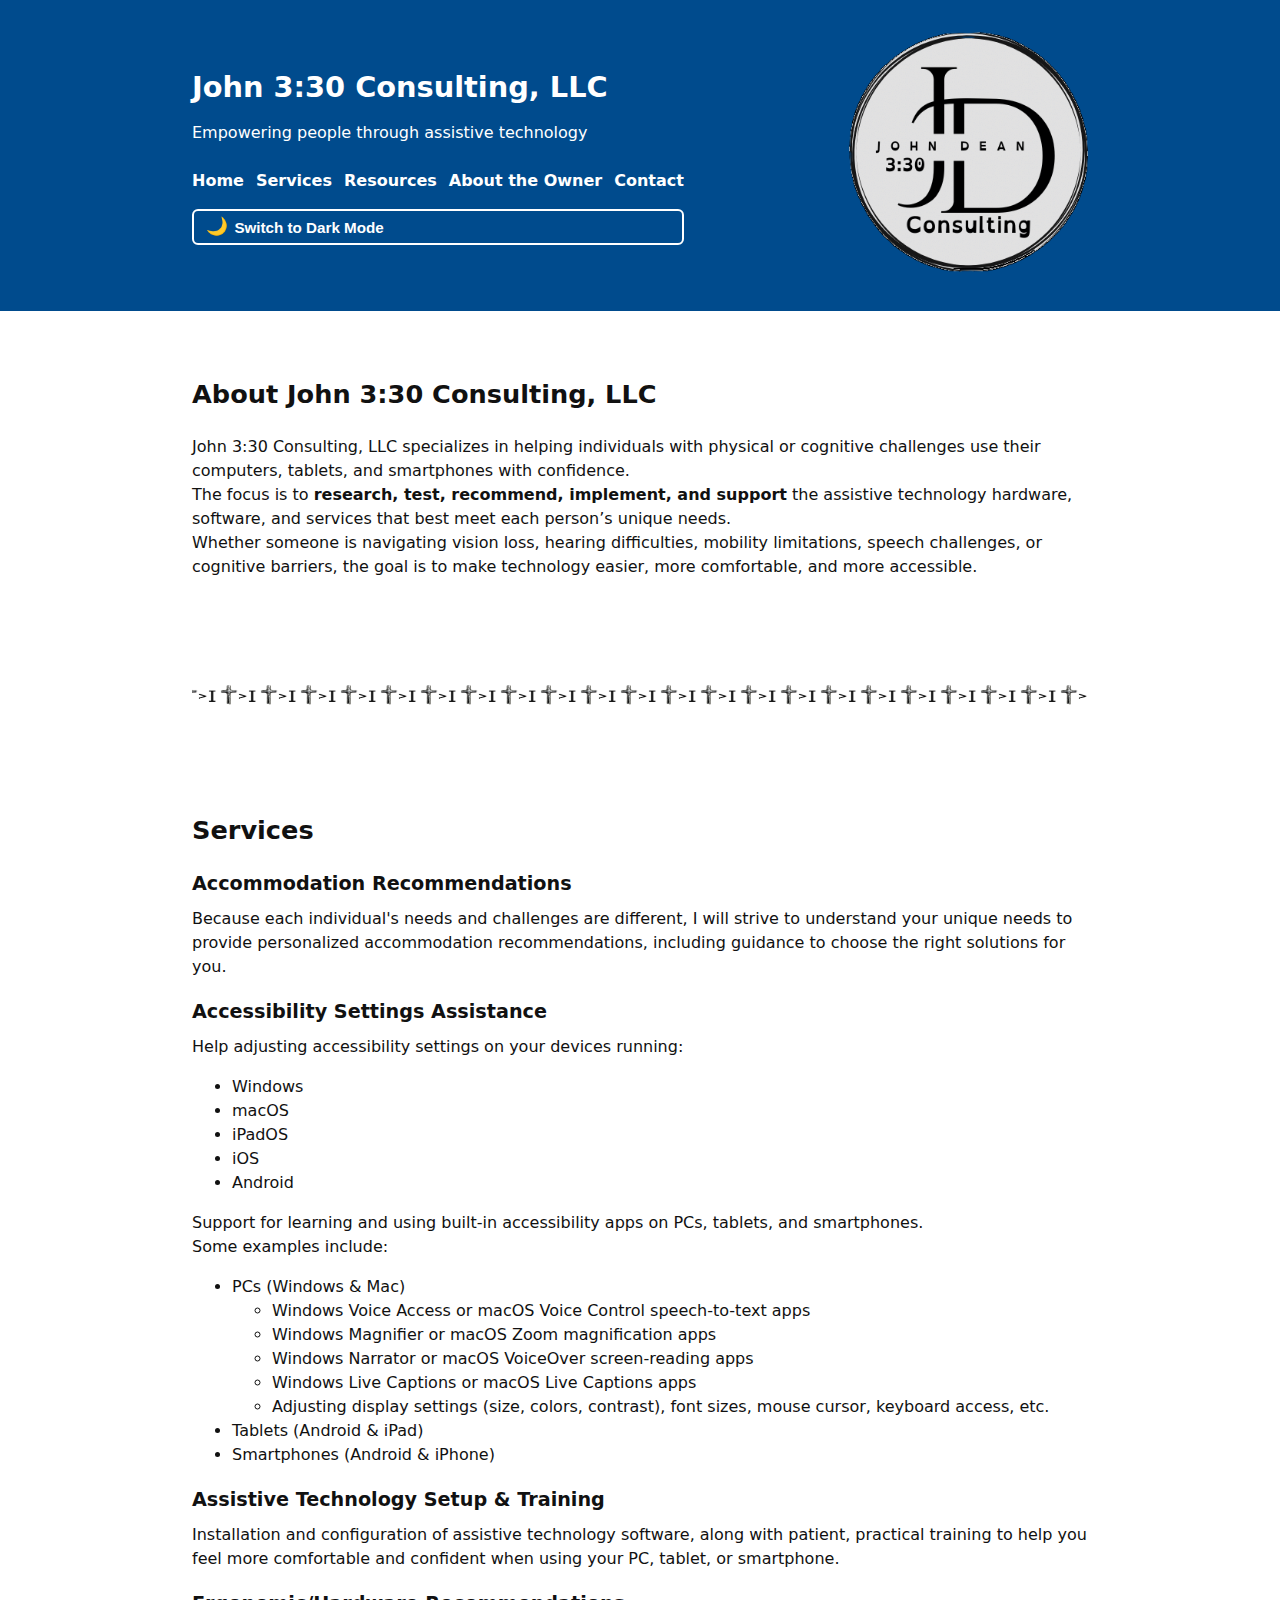
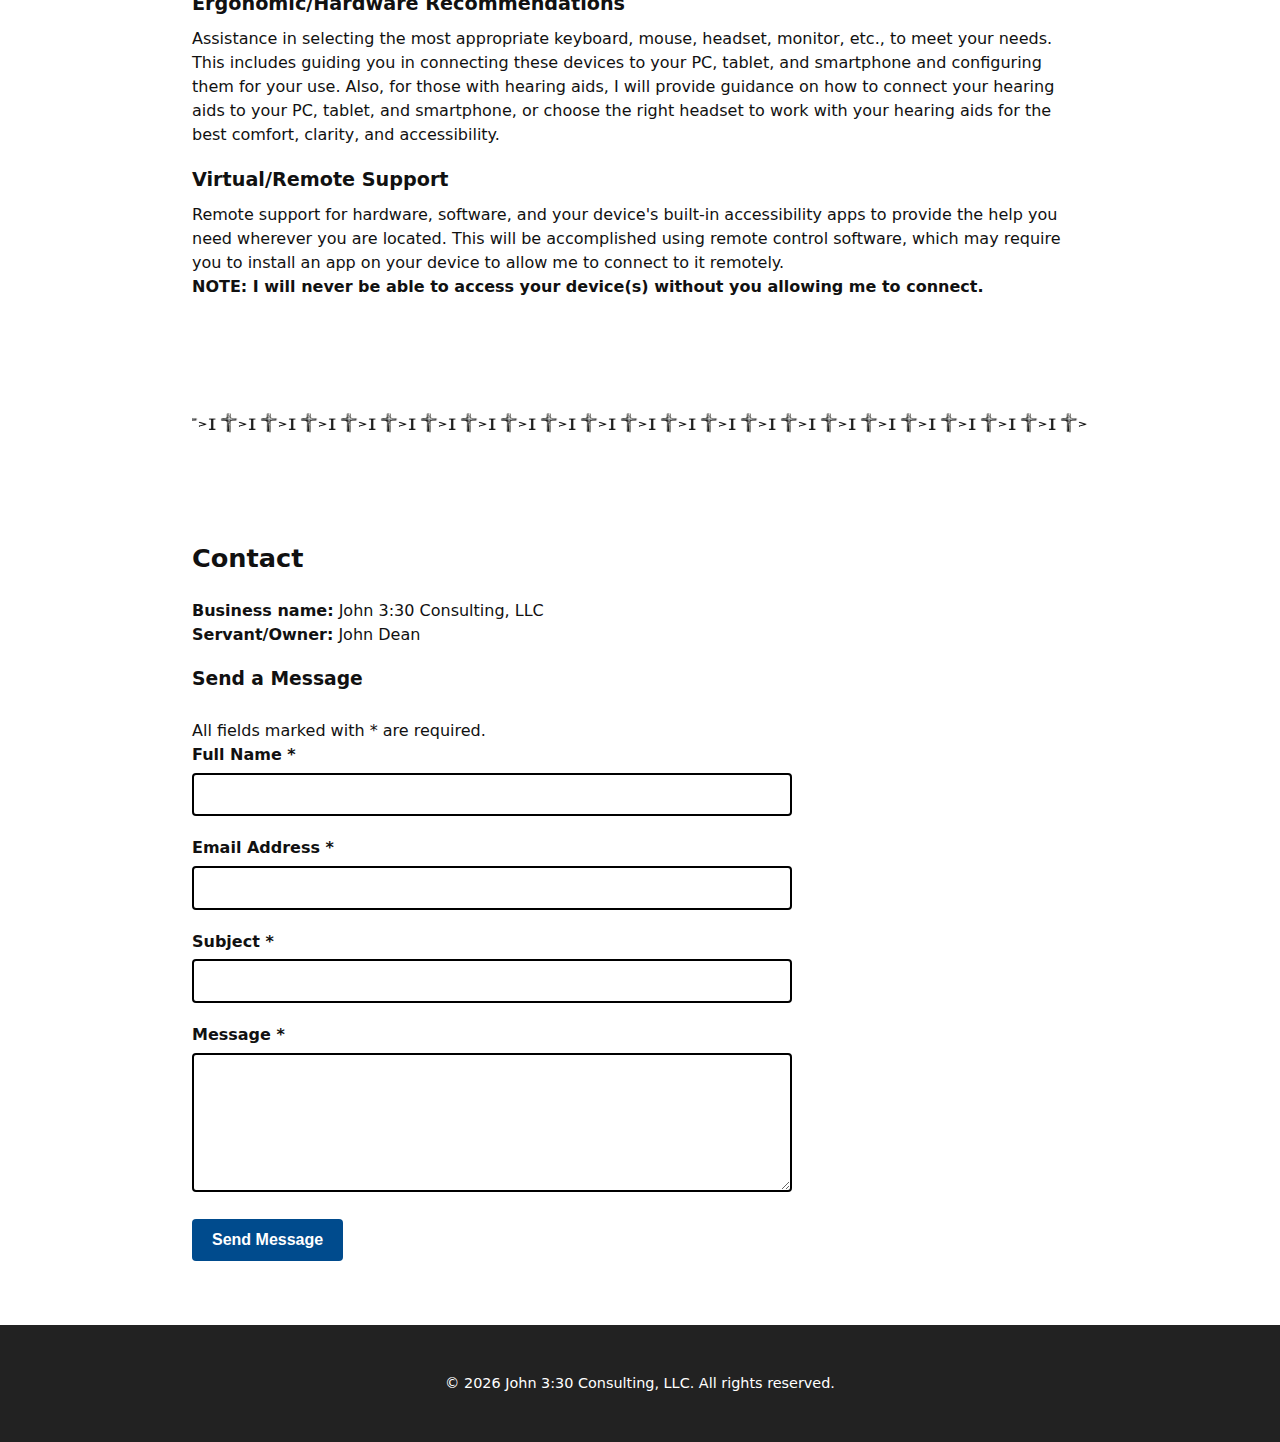
<file: index.html>
<!DOCTYPE html>
<html lang="en">
<head>
  <meta charset="UTF-8">
  <title>John 3:30 Consulting, LLC</title>
  <meta name="viewport" content="width=device-width, initial-scale=1">
  <meta name="description" content="John 3:30 Consulting, LLC provides assistive technology consulting, training, and support for individuals with physical or cognitive challenges.">
  <link rel="stylesheet" href="styles.css">
</head>
<body>
  <a class="skip-link" href="#main-content">Skip to main content</a>

  <header class="site-header">
  <div class="container header-layout">

    <!-- LEFT SIDE -->
    <div class="header-left">
      <h1 class="site-title">John 3:30 Consulting, LLC</h1>
      <p class="site-tagline">Empowering people through assistive technology</p>

      <nav class="site-nav" aria-label="Main navigation">
        <ul>
          <li><a href="index.html">Home</a></li>
          <li><a href="index.html#services">Services</a></li>
          <li><a href="resources.html">Resources</a></li>
          <li><a href="about-owner.html">About the Owner</a></li>
          <li><a href="index.html#contact">Contact</a></li>
        </ul>
      </nav>

      <button id="theme-toggle" class="theme-toggle" aria-pressed="false">
        <span class="theme-icon" aria-hidden="true">🌙</span>
        <span class="theme-label">Toggle dark mode</span>
      </button>
    </div>

    <!-- RIGHT SIDE -->
    <a href="index.html" class="site-logo">
      <img src="images/john330consultinglogo.png"
           alt="John 3:30 Consulting logo"
           class="logo-image">
    </a>

  </div>
</header>
  
  <main id="main-content">
    <section id="about" class="section">
      <div class="container">
        <h2>About John 3:30 Consulting, LLC</h2>
        <p>
          John 3:30 Consulting, LLC specializes in helping individuals with physical or cognitive challenges
          use their computers, tablets, and smartphones with confidence.
        </p>
        <p>
          The focus is to <strong>research, test, recommend, implement, and support</strong> the assistive
          technology hardware, software, and services that best meet each person’s unique needs.
        </p>
        <p>
          Whether someone is navigating vision loss, hearing difficulties, mobility limitations, speech
          challenges, or cognitive barriers, the goal is to make technology easier, more comfortable,
          and more accessible.
        </p>
      </div>
    </section>

    <div class="container">
      <div class="logo-divider"></div>
    </div>
    
    <section id="services" class="section">
      <div class="container">
        <h2>Services</h2>

        <article class="service-block">
          <h3>Accommodation Recommendations</h3>
          <p>
            Because each individual's needs and challenges are different, I will strive to understand your unique needs 
            to provide personalized accommodation recommendations, including guidance to choose the right solutions for you.
          </p>
        </article>

        <article class="service-block">
          <h3>Accessibility Settings Assistance</h3>
          <p>
            Help adjusting accessibility settings on your devices running:
          </p>
          <ul>
            <li>Windows</li>
            <li>macOS</li>
            <li>iPadOS</li>
            <li>iOS</li>
            <li>Android</li>
          </ul>
          <p>
            Support for learning and using built‑in accessibility apps on PCs, tablets, and smartphones.  <br>Some examples include:
          </p>
          <ul>
            <li>PCs (Windows &amp; Mac)</li>
            <ul>
              <li>Windows Voice Access or macOS Voice Control speech-to-text apps</li>
              <li>Windows Magnifier or macOS Zoom magnification apps</li>
              <li>Windows Narrator or macOS VoiceOver screen-reading apps</li>
              <li>Windows Live Captions or macOS Live Captions apps</li>
              <li>Adjusting display settings (size, colors, contrast), font sizes, mouse cursor, keyboard access, etc.</li>
            </ul>
            <li>Tablets (Android &amp; iPad)</li>
            <ul></ul>
            <li>Smartphones (Android &amp; iPhone)</li>
            <ul></ul>
          </ul>
        </article>

        <article class="service-block">
          <h3>Assistive Technology Setup &amp; Training</h3>
          <p>
            Installation and configuration of assistive technology software, along with patient, practical
            training to help you feel more comfortable and confident when using your PC, tablet, or smartphone.
          </p>
        </article>

        <article class="service-block">
          <h3>Ergonomic/Hardware Recommendations</h3>
          <p>
            Assistance in selecting the most appropriate keyboard, mouse, headset, monitor, etc., to meet your needs.  This includes 
            guiding you in connecting these devices to your PC, tablet, and smartphone and configuring them for your use.  Also, 
            for those with hearing aids, I will provide guidance on how to connect your hearing aids to your PC, tablet, and 
            smartphone, or choose the right headset to work with your hearing aids for the best comfort, clarity, and accessibility.
          </p>
        </article>

        <article class="service-block">
          <h3>Virtual/Remote Support</h3>
          <p>
            Remote support for hardware, software, and your device's built-in accessibility apps to provide the help you need wherever 
            you are located.  This will be accomplished using remote control software, which may require you to install an app on your
            device to allow me to connect to it remotely.<br>
            <strong>NOTE: I will never be able to access your device(s) without you allowing me to connect.</strong>
          </p>
        </article>
      </div>
    </section>

    <div class="container">
      <div class="logo-divider"></div>
    </div>
    
    <section id="contact" class="section">
      <div class="container">
        <h2>Contact</h2>
        <p><strong>Business name:</strong> John 3:30 Consulting, LLC</p>
        <p><strong>Servant/Owner:</strong> John Dean</p>
        <h3>Send a Message</h3>

        <form id="contact-form" action="https://formspree.io/f/mwvvoead" method="post" novalidate>
          <input type="hidden" name="_subject" value="New message from John 3:30 Consulting website">
          <p id="form-instructions">
          All fields marked with <span aria-hidden="true">*</span> are required.
          </p>

        <div class="form-group">
          <label for="name">Full Name <span aria-hidden="true">*</span></label>
          <input type="text" id="name" name="name" required aria-required="true">
        </div>

        <div class="form-group">
          <label for="email">Email Address <span aria-hidden="true">*</span></label>
          <input type="email" id="email" name="email" required aria-required="true">
        </div>

        <div class="form-group">
          <label for="subject">Subject <span aria-hidden="true">*</span></label>
          <input type="text" id="subject" name="subject" required aria-required="true">
        </div>

        <div class="form-group">
          <label for="message">Message <span aria-hidden="true">*</span></label>
          <textarea id="message" name="message" rows="6" required aria-required="true"></textarea>
        </div>

        <button type="submit" class="button-primary">Send Message</button>
        </form>
      </div>
    </section>
  </main>

  <footer class="site-footer">
    <div class="container">
      <p>&copy; <span id="year"></span> John 3:30 Consulting, LLC. All rights reserved.</p>
    </div>
  </footer>

  <script>
    // Simple, non-essential enhancement: keeps year current
    (function () {
      var yearSpan = document.getElementById('year');
      if (yearSpan) {
        yearSpan.textContent = new Date().getFullYear();
      }
    })();
  </script>

<script>
  (function () {
    const toggle = document.getElementById('theme-toggle');
    const root = document.documentElement;
    const icon = toggle.querySelector('.theme-icon');
    const label = toggle.querySelector('.theme-label');

    // Detect system preference
    const prefersDark = window.matchMedia('(prefers-color-scheme: dark)').matches;

    // Load saved preference OR fall back to system preference
    const savedTheme = localStorage.getItem('theme');
    const initialTheme = savedTheme || (prefersDark ? 'dark' : 'light');

    // Apply initial theme
    if (initialTheme === 'dark') {
      root.classList.add('dark-mode');
      toggle.setAttribute('aria-pressed', 'true');
      icon.textContent = '🌞';
      label.textContent = 'Switch to Light Mode';
    } else {
      label.textContent = 'Switch to Dark Mode';
    }

    // Toggle theme on click
    toggle.addEventListener('click', function () {
      const isDark = root.classList.toggle('dark-mode');
      toggle.setAttribute('aria-pressed', isDark ? 'true' : 'false');
      localStorage.setItem('theme', isDark ? 'dark' : 'light');

      icon.textContent = isDark ? '🌞' : '🌙';
      label.textContent = isDark ? 'Switch to Light Mode' : 'Switch to Dark Mode';
    });
  })();
</script>
</body>
</html>
</file>
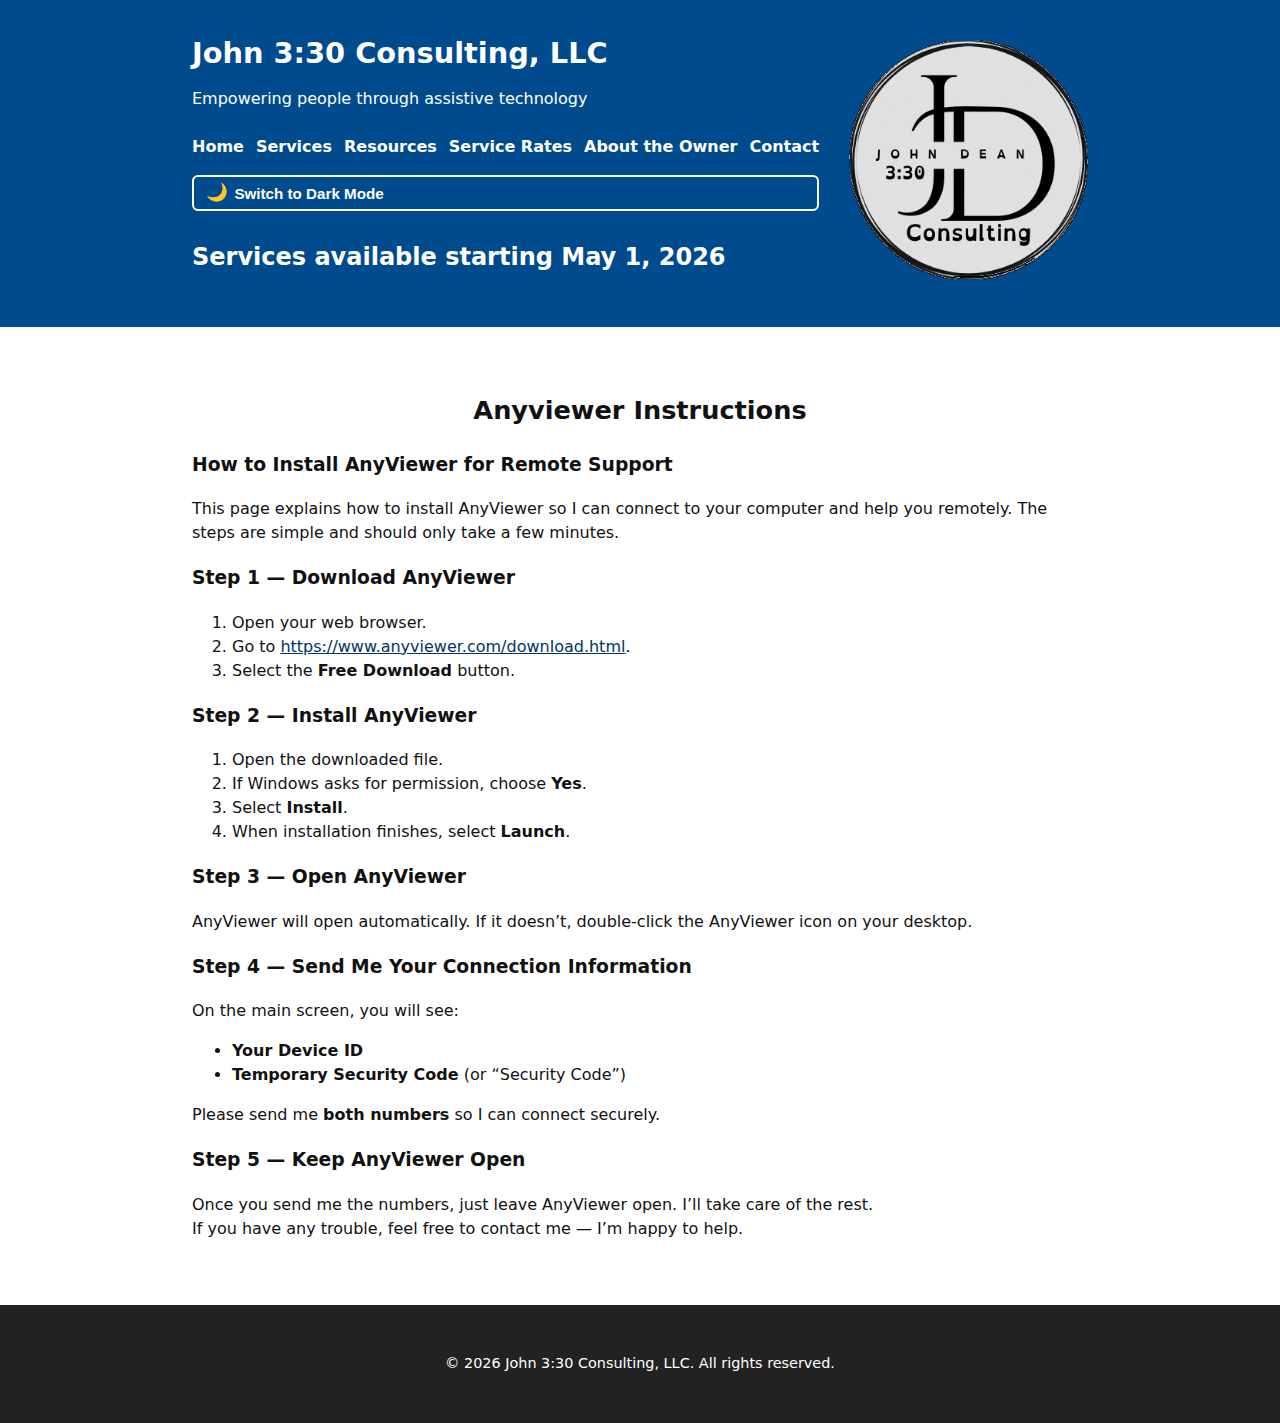
<file: anyviewer-instructions.html>
<!DOCTYPE html>
<html lang="en">
<head>
  <meta charset="UTF-8">
  <title>Anyviewer Instructions – John 3:30 Consulting, LLC</title>
  <meta name="viewport" content="width=device-width, initial-scale=1">
  <meta name="description" content="Step-by-step instructions to download and install Anyviewer for remote access.">
  <link rel="stylesheet" href="styles.css">
</head>

<body>
  <a class="skip-link" href="#main-content">Skip to main content</a>

  <header class="site-header">
  <div class="container header-layout">

    <!-- LEFT SIDE -->
    <div class="header-left">
      <h1 class="site-title">John 3:30 Consulting, LLC</h1>
      <p class="site-tagline">Empowering people through assistive technology</p>

      <nav class="site-nav" aria-label="Main navigation">
        <ul>
          <li><a href="index.html">Home</a></li>
          <li><a href="index.html#services">Services</a></li>
          <li><a href="resources.html">Resources</a></li>
          <li><a href="service-rates.html">Service Rates</a></li>
          <li><a href="about-owner.html">About the Owner</a></li>
          <li><a href="about-owner.html#contact">Contact</a></li>
        </ul>
      </nav>

      <button id="theme-toggle" class="theme-toggle" aria-pressed="false">
        <span class="theme-icon" aria-hidden="true">🌙</span>
        <span class="theme-label">Toggle dark mode</span>
      </button>

      <h2>Services available starting May 1, 2026</h2>
      
    </div>

    <!-- RIGHT SIDE -->
    <a href="index.html" class="site-logo">
      <img src="images/john330consultinglogo.png"
           alt="John 3:30 Consulting logo"
           class="logo-image">
    </a>

  </div>
</header>

  <main id="main-content">
    <section class="section">
      <div class="container">
        <h2><center>Anyviewer Instructions</center></h2>
        <h3>How to Install AnyViewer for Remote Support</h3>

        <p>This page explains how to install AnyViewer so I can connect to your computer and help you remotely. The steps are simple and should only take a few minutes.</p>
      
        <h3>Step 1 — Download AnyViewer</h3>
        <ol>
          <li>Open your web browser.</li>
          <li>Go to <a href="https://www.anyviewer.com/download.html" target="_blank">https://www.anyviewer.com/download.html</a>.</li>
          <li>Select the <strong>Free Download</strong> button.</li>
        </ol>
      
        <h3>Step 2 — Install AnyViewer</h3>
        <ol>
          <li>Open the downloaded file.</li>
          <li>If Windows asks for permission, choose <strong>Yes</strong>.</li>
          <li>Select <strong>Install</strong>.</li>
          <li>When installation finishes, select <strong>Launch</strong>.</li>
        </ol>
      
        <h3>Step 3 — Open AnyViewer</h3>
        <p>AnyViewer will open automatically. If it doesn’t, double‑click the AnyViewer icon on your desktop.</p>
      
        <h3>Step 4 — Send Me Your Connection Information</h3>
        <p>On the main screen, you will see:</p>
        <ul>
          <li><strong>Your Device ID</strong></li>
          <li><strong>Temporary Security Code</strong> (or “Security Code”)</li>
        </ul>
        <p>Please send me <strong>both numbers</strong> so I can connect securely.</p>
      
        <h3>Step 5 — Keep AnyViewer Open</h3>
        <p>Once you send me the numbers, just leave AnyViewer open. I’ll take care of the rest.</p>
      
        <p>If you have any trouble, feel free to contact me — I’m happy to help.</p>
      </div>
    </section>
  </main>
        
  <footer class="site-footer">
    <div class="container">
      <p>&copy; <span id="year"></span> John 3:30 Consulting, LLC. All rights reserved.</p>
    </div>
  </footer>

  <script>
    (function () {
      var yearSpan = document.getElementById('year');
      if (yearSpan) {
        yearSpan.textContent = new Date().getFullYear();
      }
    })();
  </script>
  
  <script>
  (function () {
    const toggle = document.getElementById('theme-toggle');
    const root = document.documentElement;
    const icon = toggle.querySelector('.theme-icon');
    const label = toggle.querySelector('.theme-label');

    // Detect system preference
    const prefersDark = window.matchMedia('(prefers-color-scheme: dark)').matches;

    // Load saved preference OR fall back to system preference
    const savedTheme = localStorage.getItem('theme');
    const initialTheme = savedTheme || (prefersDark ? 'dark' : 'light');

    // Apply initial theme
    if (initialTheme === 'dark') {
      root.classList.add('dark-mode');
      toggle.setAttribute('aria-pressed', 'true');
      icon.textContent = '🌞';
      label.textContent = 'Switch to Light Mode';
    } else {
      label.textContent = 'Switch to Dark Mode';
    }

    // Toggle theme on click
    toggle.addEventListener('click', function () {
      const isDark = root.classList.toggle('dark-mode');
      toggle.setAttribute('aria-pressed', isDark ? 'true' : 'false');
      localStorage.setItem('theme', isDark ? 'dark' : 'light');

      icon.textContent = isDark ? '🌞' : '🌙';
      label.textContent = isDark ? 'Switch to Light Mode' : 'Switch to Dark Mode';
    });
  })();
</script>
</body>
</html>
</file>
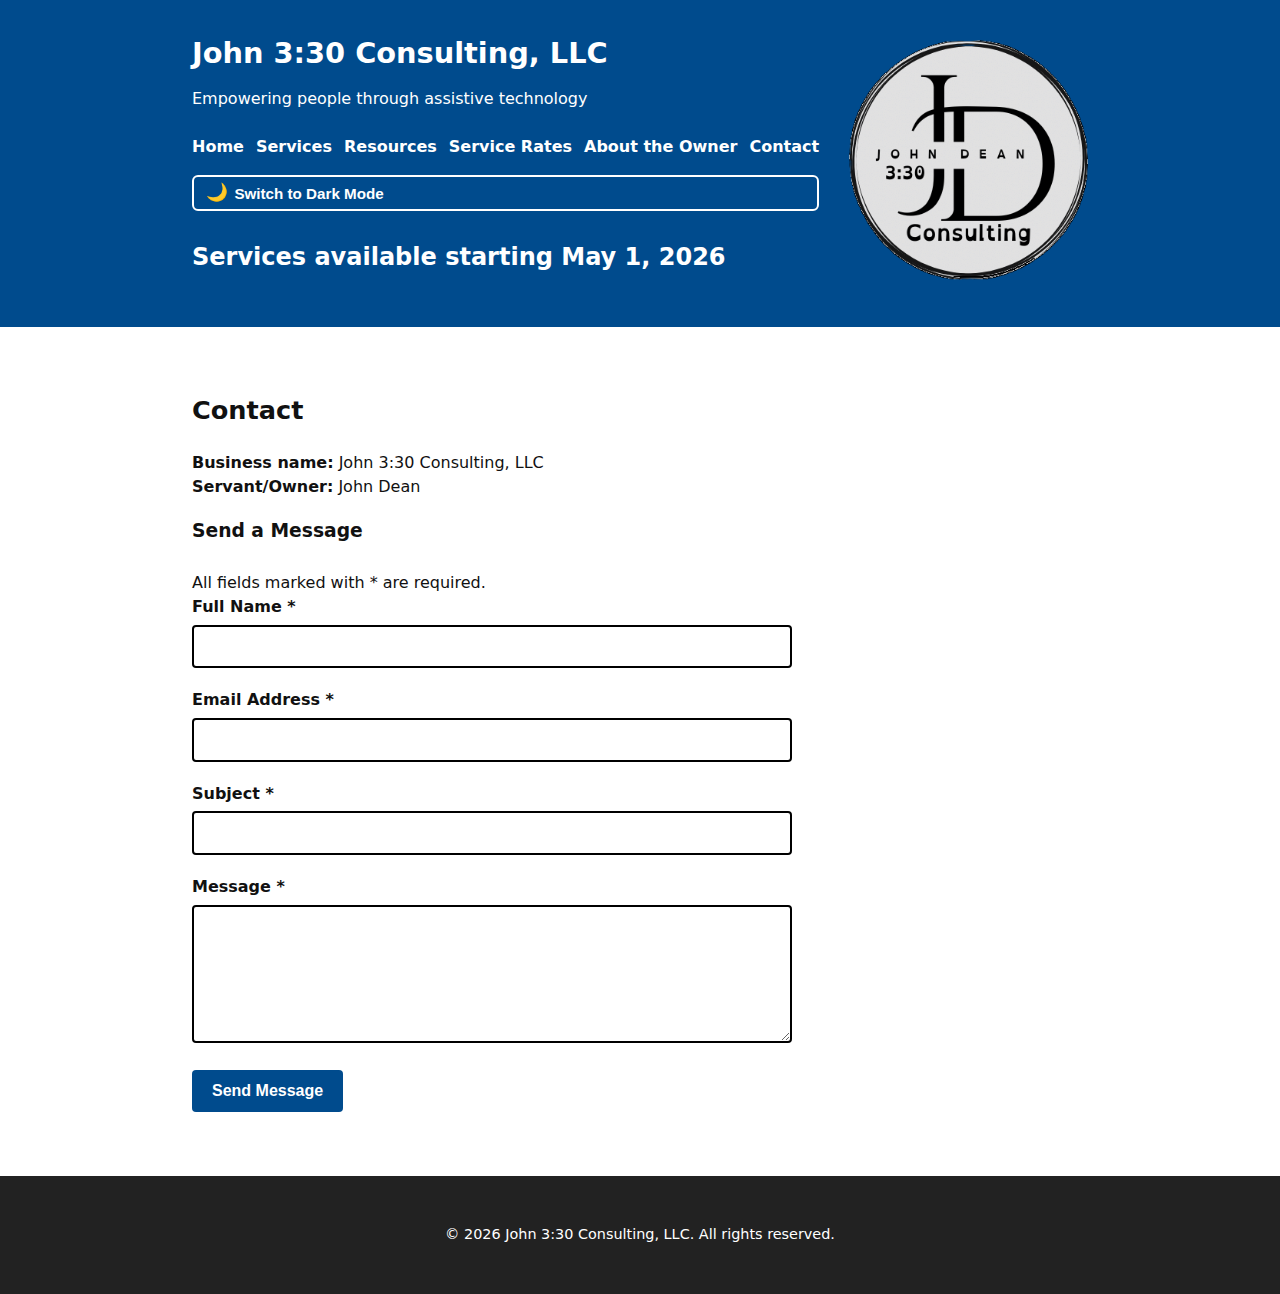
<file: contact.html>
<!DOCTYPE html>
<html lang="en">
<head>
  <meta charset="UTF-8">
  <title>Contact – John 3:30 Consulting, LLC</title>
  <meta name="viewport" content="width=device-width, initial-scale=1">
  <meta name="description" content="Contact John 3:30 Consulting, LLC.">
  <link rel="stylesheet" href="styles.css">
</head>

<body>
  <a class="skip-link" href="#main-content">Skip to main content</a>

  <header class="site-header">
  <div class="container header-layout">

    <!-- LEFT SIDE -->
    <div class="header-left">
      <h1 class="site-title">John 3:30 Consulting, LLC</h1>
      <p class="site-tagline">Empowering people through assistive technology</p>

      <nav class="site-nav" aria-label="Main navigation">
        <ul>
          <li><a href="index.html">Home</a></li>
          <li><a href="services.html">Services</a></li>
          <li><a href="resources.html">Resources</a></li>
          <li><a href="service-rates.html">Service Rates</a></li>
          <li><a href="about-owner.html">About the Owner</a></li>
          <li><a href="contact.html">Contact</a></li>
        </ul>
      </nav>

      <button id="theme-toggle" class="theme-toggle" aria-pressed="false">
        <span class="theme-icon" aria-hidden="true">🌙</span>
        <span class="theme-label">Toggle dark mode</span>
      </button>

      <h2>Services available starting May 1, 2026</h2>
      
    </div>

    <!-- RIGHT SIDE -->
    <a href="index.html" class="site-logo">
      <img src="images/john330consultinglogo.png"
           alt="John 3:30 Consulting logo"
           class="logo-image">
    </a>

  </div>
</header>

  <main id="main-content">
    <section id="contact" class="section">
      <div class="container">
        <h2>Contact</h2>
        <p><strong>Business name:</strong> John 3:30 Consulting, LLC</p>
        <p><strong>Servant/Owner:</strong> John Dean</p>
        <h3>Send a Message</h3>

        <form action="https://api.staticforms.dev/submit" method="POST">
        <!-- Required: API Key -->
          <input type="hidden" name="apiKey" value="sf_149c946aa28d4a3248f5c95f" />
          <!-- Redirect after successful submission -->
          <input type="hidden" name="redirectTo" value="https://john330consulting.com/thank-you.html">
          <input type="hidden" name="_subject" value="New message from John 3:30 Consulting website">
          <p id="form-instructions">
          All fields marked with <span aria-hidden="true">*</span> are required.
          </p>

        <div class="form-group">
          <label for="name">Full Name <span aria-hidden="true">*</span></label>
          <input type="text" id="name" name="name" required aria-required="true">
        </div>

        <div class="form-group">
          <label for="email">Email Address <span aria-hidden="true">*</span></label>
          <input type="email" id="email" name="email" required aria-required="true">
        </div>

        <div class="form-group">
          <label for="subject">Subject <span aria-hidden="true">*</span></label>
          <input type="text" id="subject" name="subject" required aria-required="true">
        </div>

        <div class="form-group">
          <label for="message">Message <span aria-hidden="true">*</span></label>
          <textarea id="message" name="message" rows="6" required aria-required="true"></textarea>
        </div>

        <button type="submit" class="button-primary">Send Message</button>
        </form>
      </div>
    </section>
  </main>

  <footer class="site-footer">
    <div class="container">
      <p>&copy; <span id="year"></span> John 3:30 Consulting, LLC. All rights reserved.</p>
    </div>
  </footer>

  <script>
    (function () {
      var yearSpan = document.getElementById('year');
      if (yearSpan) {
        yearSpan.textContent = new Date().getFullYear();
      }
    })();
  </script>
  
  <script>
  (function () {
    const toggle = document.getElementById('theme-toggle');
    const root = document.documentElement;
    const icon = toggle.querySelector('.theme-icon');
    const label = toggle.querySelector('.theme-label');

    // Detect system preference
    const prefersDark = window.matchMedia('(prefers-color-scheme: dark)').matches;

    // Load saved preference OR fall back to system preference
    const savedTheme = localStorage.getItem('theme');
    const initialTheme = savedTheme || (prefersDark ? 'dark' : 'light');

    // Apply initial theme
    if (initialTheme === 'dark') {
      root.classList.add('dark-mode');
      toggle.setAttribute('aria-pressed', 'true');
      icon.textContent = '🌞';
      label.textContent = 'Switch to Light Mode';
    } else {
      label.textContent = 'Switch to Dark Mode';
    }

    // Toggle theme on click
    toggle.addEventListener('click', function () {
      const isDark = root.classList.toggle('dark-mode');
      toggle.setAttribute('aria-pressed', isDark ? 'true' : 'false');
      localStorage.setItem('theme', isDark ? 'dark' : 'light');

      icon.textContent = isDark ? '🌞' : '🌙';
      label.textContent = isDark ? 'Switch to Light Mode' : 'Switch to Dark Mode';
    });
  })();
</script>
</body>
</html>
</file>
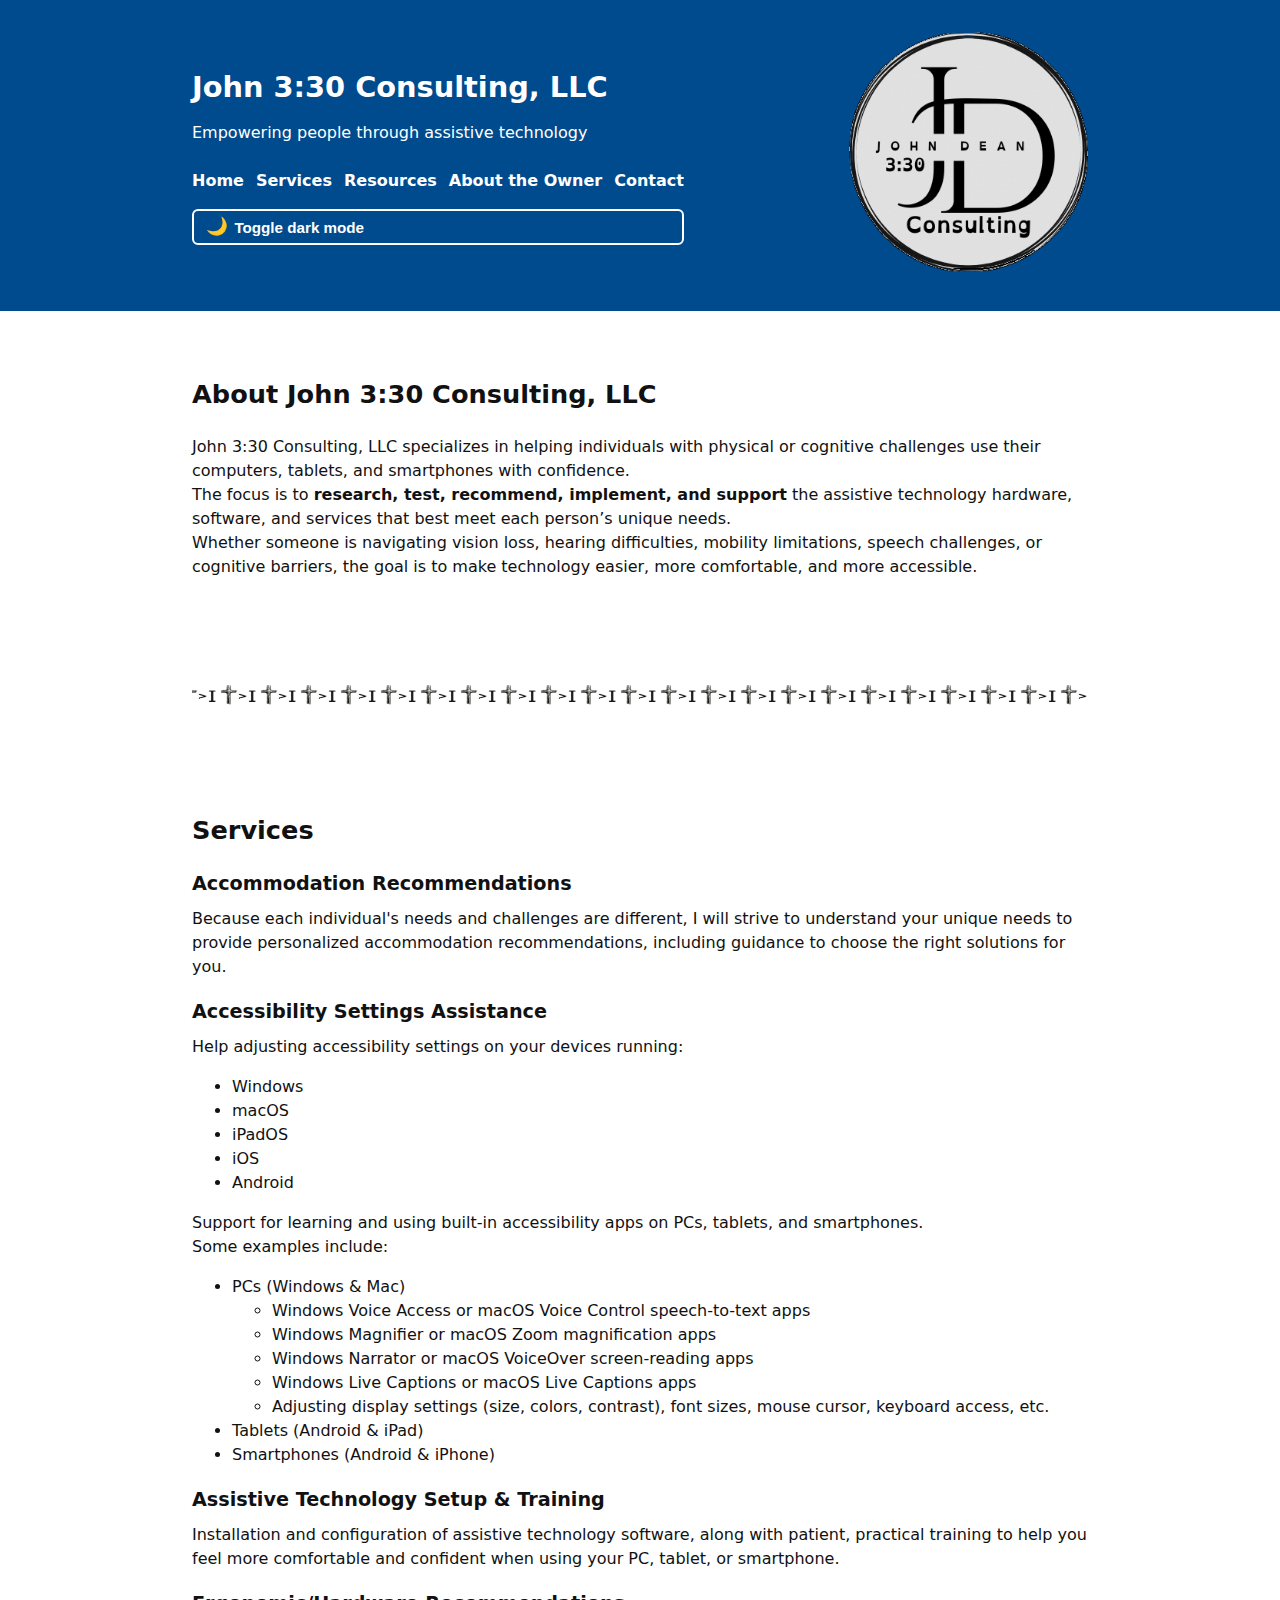
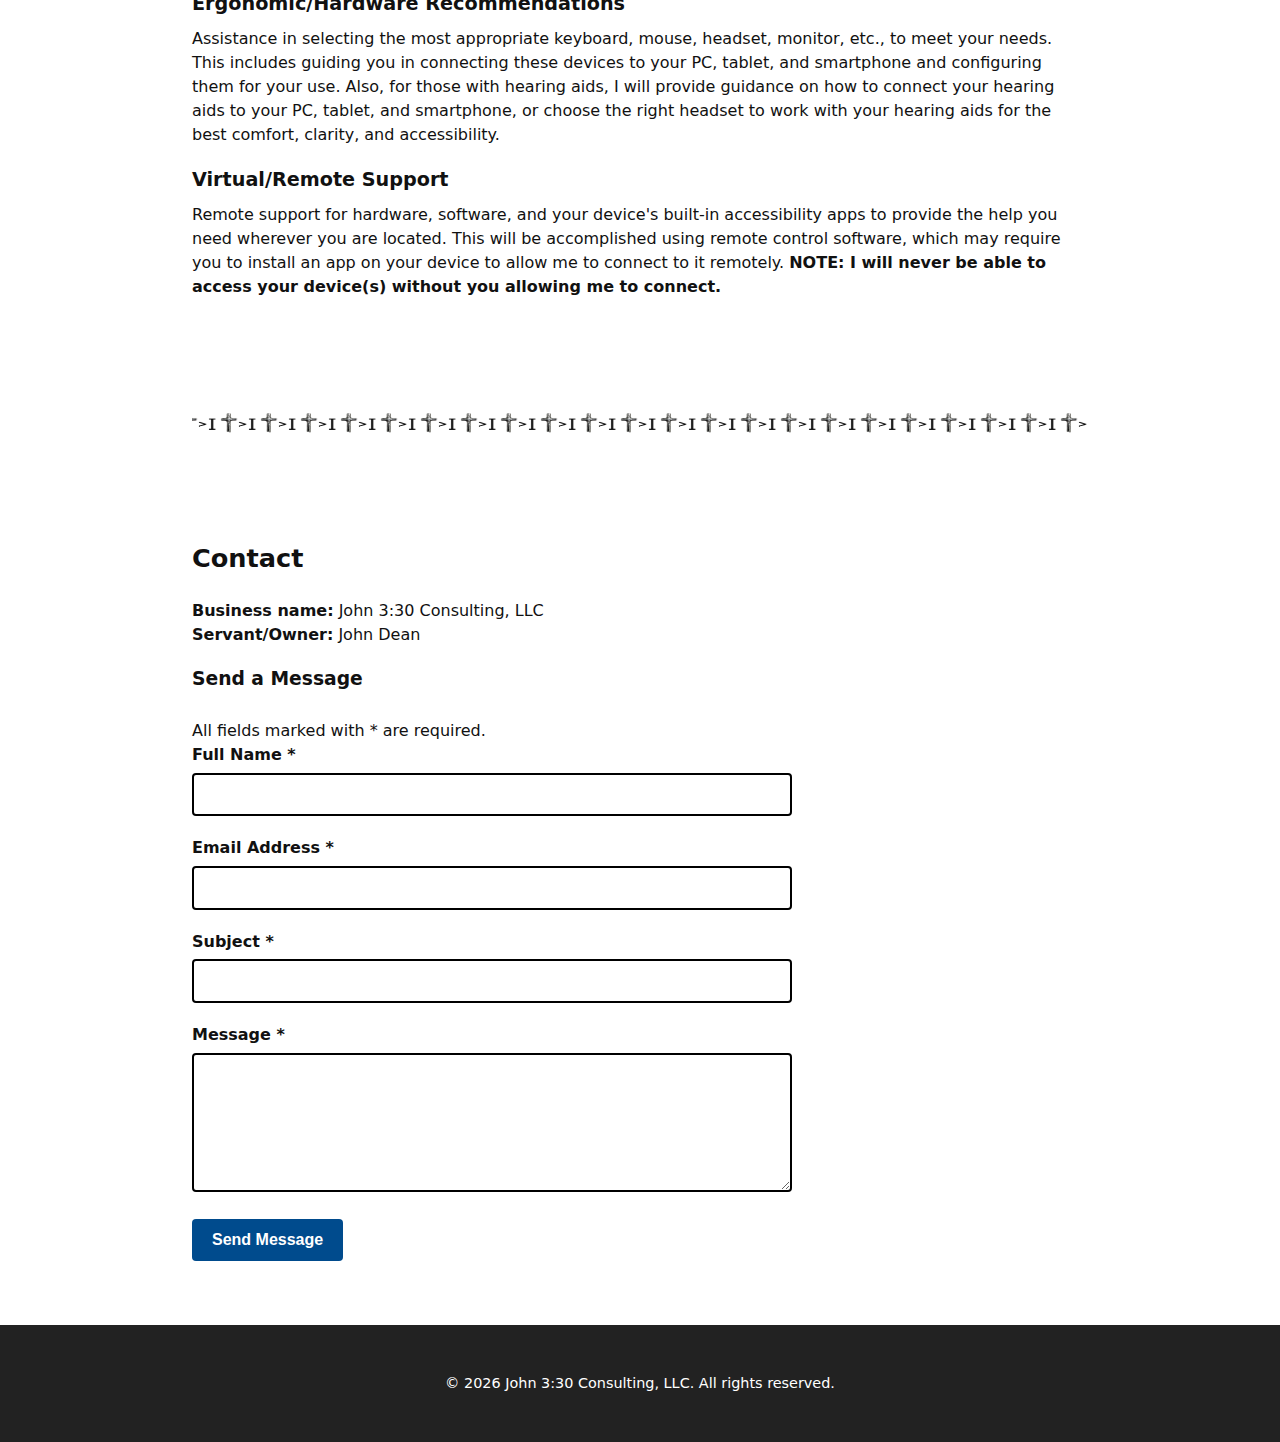
<file: indexold.html>
<!DOCTYPE html>
<html lang="en">
<head>
  <meta charset="UTF-8">
  <title>John 3:30 Consulting, LLC</title>
  <meta name="viewport" content="width=device-width, initial-scale=1">
  <meta name="description" content="John 3:30 Consulting, LLC provides assistive technology consulting, training, and support for individuals with physical or cognitive challenges.">
  <link rel="stylesheet" href="styles.css">
</head>
<body>
  <a class="skip-link" href="#main-content">Skip to main content</a>

  <header class="site-header">
  <div class="container header-layout">

    <!-- LEFT SIDE -->
    <div class="header-left">
      <h1 class="site-title">John 3:30 Consulting, LLC</h1>
      <p class="site-tagline">Empowering people through assistive technology</p>

      <nav class="site-nav" aria-label="Main navigation">
        <ul>
          <li><a href="index.html">Home</a></li>
          <li><a href="index.html#services">Services</a></li>
          <li><a href="resources.html">Resources</a></li>
          <li><a href="about-owner.html">About the Owner</a></li>
          <li><a href="index.html#contact">Contact</a></li>
        </ul>
      </nav>

      <button id="theme-toggle" class="theme-toggle" aria-pressed="false">
        <span class="theme-icon" aria-hidden="true">🌙</span>
        <span class="theme-label">Toggle dark mode</span>
      </button>
    </div>

    <!-- RIGHT SIDE -->
    <a href="index.html" class="site-logo">
      <img src="images/john330consultinglogo.png"
           alt="John 3:30 Consulting logo"
           class="logo-image">
    </a>

  </div>
</header>
  
  <main id="main-content">
    <section id="about" class="section">
      <div class="container">
        <h2>About John 3:30 Consulting, LLC</h2>
        <p>
          John 3:30 Consulting, LLC specializes in helping individuals with physical or cognitive challenges
          use their computers, tablets, and smartphones with confidence.
        </p>
        <p>
          The focus is to <strong>research, test, recommend, implement, and support</strong> the assistive
          technology hardware, software, and services that best meet each person’s unique needs.
        </p>
        <p>
          Whether someone is navigating vision loss, hearing difficulties, mobility limitations, speech
          challenges, or cognitive barriers, the goal is to make technology easier, more comfortable,
          and more accessible.
        </p>
      </div>
    </section>

    <div class="container">
      <div class="logo-divider"></div>
    </div>
    
    <section id="services" class="section">
      <div class="container">
        <h2>Services</h2>

        <article class="service-block">
          <h3>Accommodation Recommendations</h3>
          <p>
            Because each individual's needs and challenges are different, I will strive to understand your unique needs 
            to provide personalized accommodation recommendations, including guidance to choose the right solutions for you.
          </p>
        </article>

        <article class="service-block">
          <h3>Accessibility Settings Assistance</h3>
          <p>
            Help adjusting accessibility settings on your devices running:
          </p>
          <ul>
            <li>Windows</li>
            <li>macOS</li>
            <li>iPadOS</li>
            <li>iOS</li>
            <li>Android</li>
          </ul>
          <p>
            Support for learning and using built‑in accessibility apps on PCs, tablets, and smartphones.  <br>Some examples include:
          </p>
          <ul>
            <li>PCs (Windows &amp; Mac)</li>
            <ul>
              <li>Windows Voice Access or macOS Voice Control speech-to-text apps</li>
              <li>Windows Magnifier or macOS Zoom magnification apps</li>
              <li>Windows Narrator or macOS VoiceOver screen-reading apps</li>
              <li>Windows Live Captions or macOS Live Captions apps</li>
              <li>Adjusting display settings (size, colors, contrast), font sizes, mouse cursor, keyboard access, etc.</li>
            </ul>
            <li>Tablets (Android &amp; iPad)</li>
            <ul></ul>
            <li>Smartphones (Android &amp; iPhone)</li>
            <ul></ul>
          </ul>
        </article>

        <article class="service-block">
          <h3>Assistive Technology Setup &amp; Training</h3>
          <p>
            Installation and configuration of assistive technology software, along with patient, practical
            training to help you feel more comfortable and confident when using your PC, tablet, or smartphone.
          </p>
        </article>

        <article class="service-block">
          <h3>Ergonomic/Hardware Recommendations</h3>
          <p>
            Assistance in selecting the most appropriate keyboard, mouse, headset, monitor, etc., to meet your needs.  This includes 
            guiding you in connecting these devices to your PC, tablet, and smartphone and configuring them for your use.  Also, 
            for those with hearing aids, I will provide guidance on how to connect your hearing aids to your PC, tablet, and 
            smartphone, or choose the right headset to work with your hearing aids for the best comfort, clarity, and accessibility.
          </p>
        </article>

        <article class="service-block">
          <h3>Virtual/Remote Support</h3>
          <p>
            Remote support for hardware, software, and your device's built-in accessibility apps to provide the help you need wherever 
            you are located.  This will be accomplished using remote control software, which may require you to install an app on your
            device to allow me to connect to it remotely.  <strong>NOTE: I will never be able to access your device(s) without you 
            allowing me to connect.</strong>
          </p>
        </article>
      </div>
    </section>

    <div class="container">
      <div class="logo-divider"></div>
    </div>
    
    <section id="contact" class="section">
      <div class="container">
        <h2>Contact</h2>
        <p><strong>Business name:</strong> John 3:30 Consulting, LLC</p>
        <p><strong>Servant/Owner:</strong> John Dean</p>
        <h3>Send a Message</h3>

        <form id="contact-form" action="https://formspree.io/f/mwvvoead" method="post" novalidate>
          <input type="hidden" name="_subject" value="New message from John 3:30 Consulting website">
          <p id="form-instructions">
          All fields marked with <span aria-hidden="true">*</span> are required.
          </p>

        <div class="form-group">
          <label for="name">Full Name <span aria-hidden="true">*</span></label>
          <input type="text" id="name" name="name" required aria-required="true">
        </div>

        <div class="form-group">
          <label for="email">Email Address <span aria-hidden="true">*</span></label>
          <input type="email" id="email" name="email" required aria-required="true">
        </div>

        <div class="form-group">
          <label for="subject">Subject <span aria-hidden="true">*</span></label>
          <input type="text" id="subject" name="subject" required aria-required="true">
        </div>

        <div class="form-group">
          <label for="message">Message <span aria-hidden="true">*</span></label>
          <textarea id="message" name="message" rows="6" required aria-required="true"></textarea>
        </div>

        <button type="submit" class="button-primary">Send Message</button>
        </form>
      </div>
    </section>
  </main>

  <footer class="site-footer">
    <div class="container">
      <p>&copy; <span id="year"></span> John 3:30 Consulting, LLC. All rights reserved.</p>
    </div>
  </footer>

  <script>
    // Simple, non-essential enhancement: keeps year current
    (function () {
      var yearSpan = document.getElementById('year');
      if (yearSpan) {
        yearSpan.textContent = new Date().getFullYear();
      }
    })();
  </script>

 <script>
  (function () {
    const toggle = document.getElementById('theme-toggle');
    const root = document.documentElement;
    const icon = toggle.querySelector('.theme-icon');

    // Detect system preference
    const prefersDark = window.matchMedia('(prefers-color-scheme: dark)').matches;

    // Load saved preference OR fall back to system preference
    const savedTheme = localStorage.getItem('theme');
    const initialTheme = savedTheme || (prefersDark ? 'dark' : 'light');

    if (initialTheme === 'dark') {
      root.classList.add('dark-mode');
      toggle.setAttribute('aria-pressed', 'true');
      icon.textContent = '🌞'; // sun icon for dark mode
    }

    toggle.addEventListener('click', function () {
      const isDark = root.classList.toggle('dark-mode');
      toggle.setAttribute('aria-pressed', isDark ? 'true' : 'false');
      localStorage.setItem('theme', isDark ? 'dark' : 'light');
      icon.textContent = isDark ? '🌞' : '🌙';
    });
  })();
  </script>
</body>
</html>
</file>
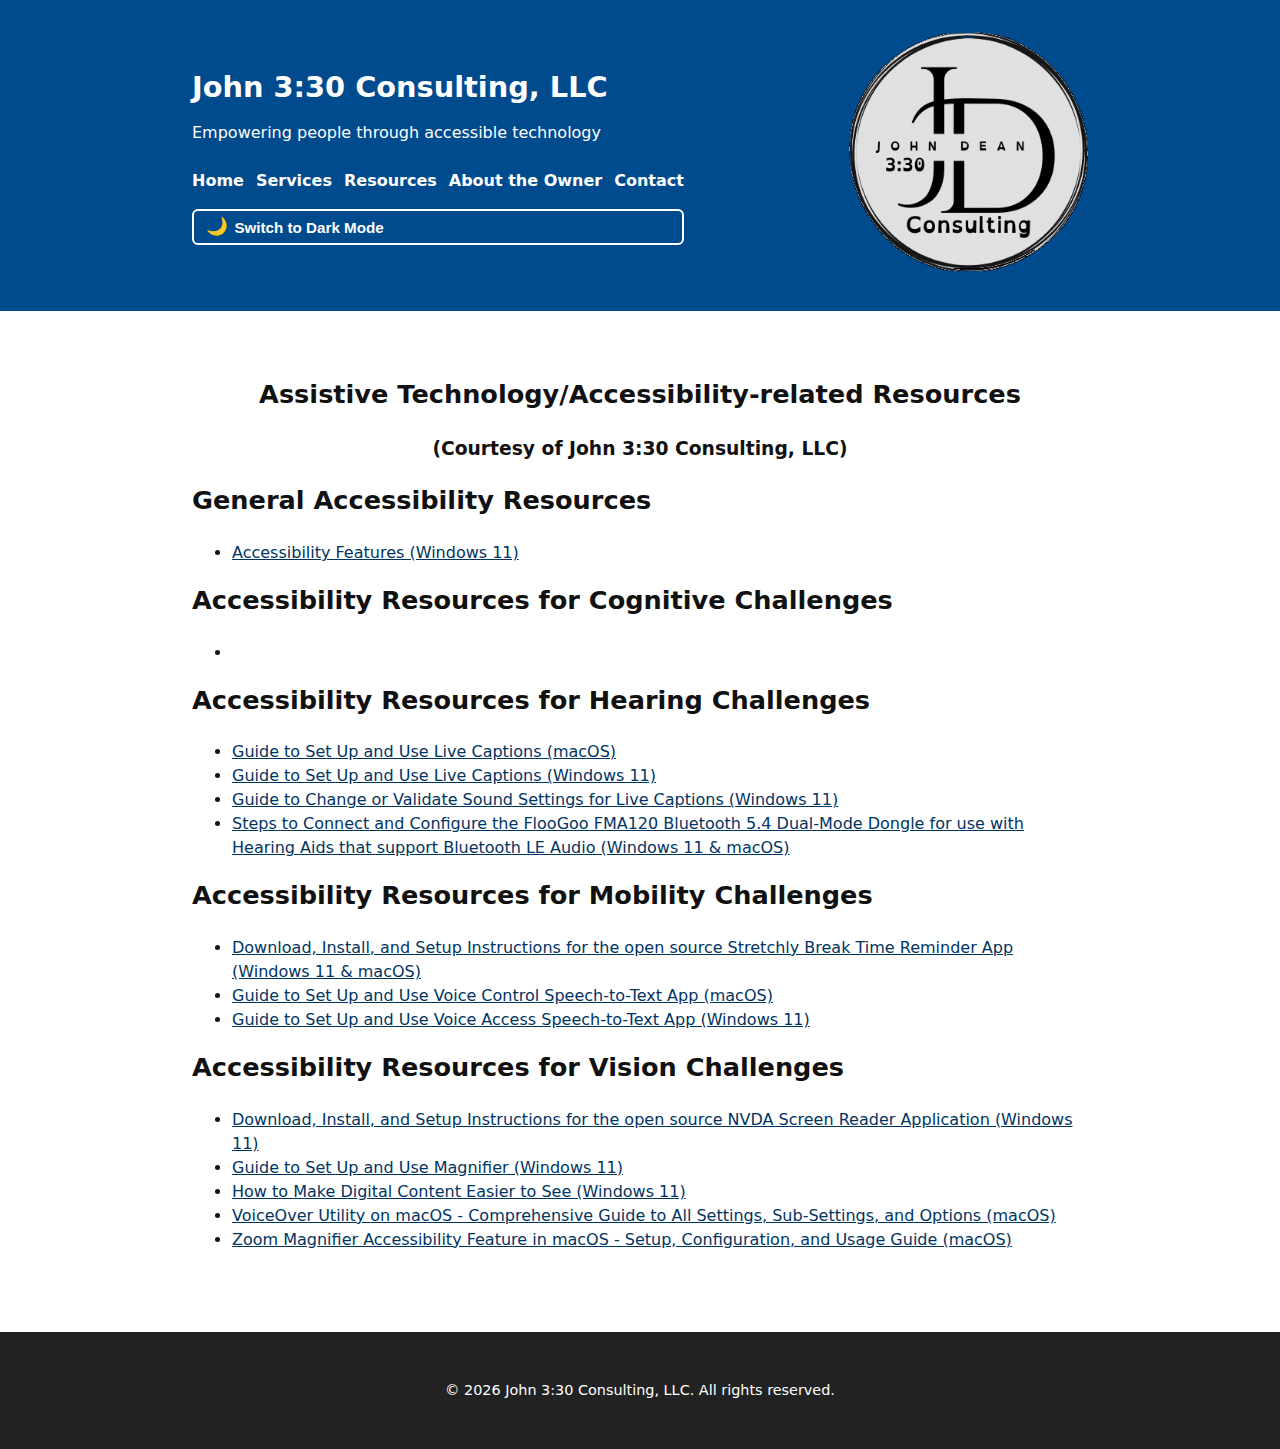
<file: resources.html>
<!DOCTYPE html>
<html lang="en">
<head>
  <meta charset="UTF-8">
  <title>Resources - John 3:30 Consulting, LLC</title>
  <meta name="viewport" content="width=device-width, initial-scale=1">
  <meta name="description" content="Helpful Assistive Technology and Accessibility-related resources courtesy of John 3:30 Consulting, LLC.">
  <link rel="stylesheet" href="styles.css">
</head>

<body>
  <a class="skip-link" href="#main-content">Skip to main content</a>

  <header class="site-header">
  <div class="container header-layout">

    <!-- LEFT SIDE -->
    <div class="header-left">
      <h1 class="site-title">John 3:30 Consulting, LLC</h1>
      <p class="site-tagline">Empowering people through accessible technology</p>

      <nav class="site-nav" aria-label="Main navigation">
        <ul>
          <li><a href="index.html">Home</a></li>
          <li><a href="index.html#services">Services</a></li>
          <li><a href="resources.html">Resources</a></li>
          <li><a href="about-owner.html">About the Owner</a></li>
          <li><a href="index.html#contact">Contact</a></li>
        </ul>
      </nav>

      <button id="theme-toggle" class="theme-toggle" aria-pressed="false">
        <span class="theme-icon" aria-hidden="true">🌙</span>
        <span class="theme-label">Toggle dark mode</span>
      </button>
    </div>

    <!-- RIGHT SIDE -->
    <a href="index.html" class="site-logo">
      <img src="images/john330consultinglogo.png"
           alt="John 3:30 Consulting logo"
           class="logo-image">
    </a>

  </div>
</header>

  <main id="main-content">
    <section class="section">
      <div class="container">
        <h2><center>Assistive Technology/Accessibility-related Resources</center></h2>
        <h3><center>(Courtesy of John 3:30 Consulting, LLC)</center></h3>

        <h2>General Accessibility Resources</h2>        
        <div class="resource-link">   
          <ul>
            <li><a href="documents/Accessibility Features in Windows 11.pdf" target="_blank"> Accessibility Features (Windows 11)</a></li>
         </ul>
        </div>
      
        <h2>Accessibility Resources for Cognitive Challenges</h2>
        <div class="resource-link">   
          <ul>
            <li></li>
          </ul>
        </div>
        
        <h2>Accessibility Resources for Hearing Challenges</h2>
        <div class="resource-link">   
          <ul>
            <li><a href="documents/Guide to Set Up and Use Live Captions in macOS.pdf" target="_blank"> Guide to Set Up and Use Live Captions (macOS)</a></li>
            <li><a href="documents/Guide to Set Up and Use Live Captions in Windows 11.pdf" target="_blank"> Guide to Set Up and Use Live Captions (Windows 11)</a></li>
            <li><a href="documents/How to Change or Validate Sound Settings for Live Captions.pdf" target="_blank"> Guide to Change or Validate Sound Settings for Live Captions (Windows 11)</a></li>
            <li><a href="documents/Steps to Connect and Configure the FlooGoo FMA120 Bluetooth 5.4 Dual-Mode Dongle.pdf" target="_blank">Steps to Connect and Configure the FlooGoo FMA120 Bluetooth 5.4 Dual-Mode Dongle for use with Hearing Aids that support Bluetooth LE Audio (Windows 11 & macOS)</a></li>
          </ul>
        </div>
        
        <h2>Accessibility Resources for Mobility Challenges</h2>
        <div class="resource-link">   
          <ul>
            <li><a href="documents/Download, Install, and Setup Instructions for the Stretchly Application.pdf" target="_blank"> Download, Install, and Setup Instructions for the open source Stretchly Break Time Reminder App (Windows 11 & macOS)</a></li>
            <li><a href="documents/Guide to Set Up and Use Voice Control in macOS.pdf" target="_blank"> Guide to Set Up and Use Voice Control Speech-to-Text App (macOS)</a></li>
            <li><a href="documents/Guide to Set Up and Use Voice Access in Windows 11.pdf" target="_blank"> Guide to Set Up and Use Voice Access Speech-to-Text App (Windows 11)</a></li>
          </ul>
        </div>
        
        <h2>Accessibility Resources for Vision Challenges</h2>
        <div class="resource-link">   
          <ul>
            <li><a href="documents/Download, Install, and Setup Instructions for the NVDA Application.pdf" target="_blank"> Download, Install, and Setup Instructions for the open source NVDA Screen Reader Application (Windows 11)</a></li>
            <li><a href="documents/Guide to Set Up and Use Magnifier in Windows 11.pdf" target="_blank"> Guide to Set Up and Use Magnifier (Windows 11)</a></li>
            <li><a href="documents/How to Make Digital Content Easier to See (Windows 11).pdf" target="_blank"> How to Make Digital Content Easier to See (Windows 11)</a></li>
            <li><a href="documents/VoiceOver Utility on macOS - Comprehensive Guide to All Settings, Sub-Settings, and Options.pdf" target="_blank"> VoiceOver Utility on macOS - Comprehensive Guide to All Settings, Sub-Settings, and Options (macOS)</a></li>
            <li><a href="documents/Zoom Magnifier Accessibility Feature in macOS - Setup, Configuration, and Usage Guide.pdf" target="_blank"> Zoom Magnifier Accessibility Feature in macOS - Setup, Configuration, and Usage Guide (macOS)</a></li>
          </ul>
        </div>
        
      </div>
    </section>
  </main>

  <footer class="site-footer">
    <div class="container">
      <p>&copy; <span id="year"></span> John 3:30 Consulting, LLC. All rights reserved.</p>
    </div>
  </footer>

  <script>
    (function () {
      var yearSpan = document.getElementById('year');
      if (yearSpan) {
        yearSpan.textContent = new Date().getFullYear();
      }
    })();
  </script>
  
  <script>
  (function () {
    const toggle = document.getElementById('theme-toggle');
    const root = document.documentElement;
    const icon = toggle.querySelector('.theme-icon');
    const label = toggle.querySelector('.theme-label');

    // Detect system preference
    const prefersDark = window.matchMedia('(prefers-color-scheme: dark)').matches;

    // Load saved preference OR fall back to system preference
    const savedTheme = localStorage.getItem('theme');
    const initialTheme = savedTheme || (prefersDark ? 'dark' : 'light');

    // Apply initial theme
    if (initialTheme === 'dark') {
      root.classList.add('dark-mode');
      toggle.setAttribute('aria-pressed', 'true');
      icon.textContent = '🌞';
      label.textContent = 'Switch to Light Mode';
    } else {
      label.textContent = 'Switch to Dark Mode';
    }

    // Toggle theme on click
    toggle.addEventListener('click', function () {
      const isDark = root.classList.toggle('dark-mode');
      toggle.setAttribute('aria-pressed', isDark ? 'true' : 'false');
      localStorage.setItem('theme', isDark ? 'dark' : 'light');

      icon.textContent = isDark ? '🌞' : '🌙';
      label.textContent = isDark ? 'Switch to Light Mode' : 'Switch to Dark Mode';
    });
  })();
</script>
</body>
</html>
</file>
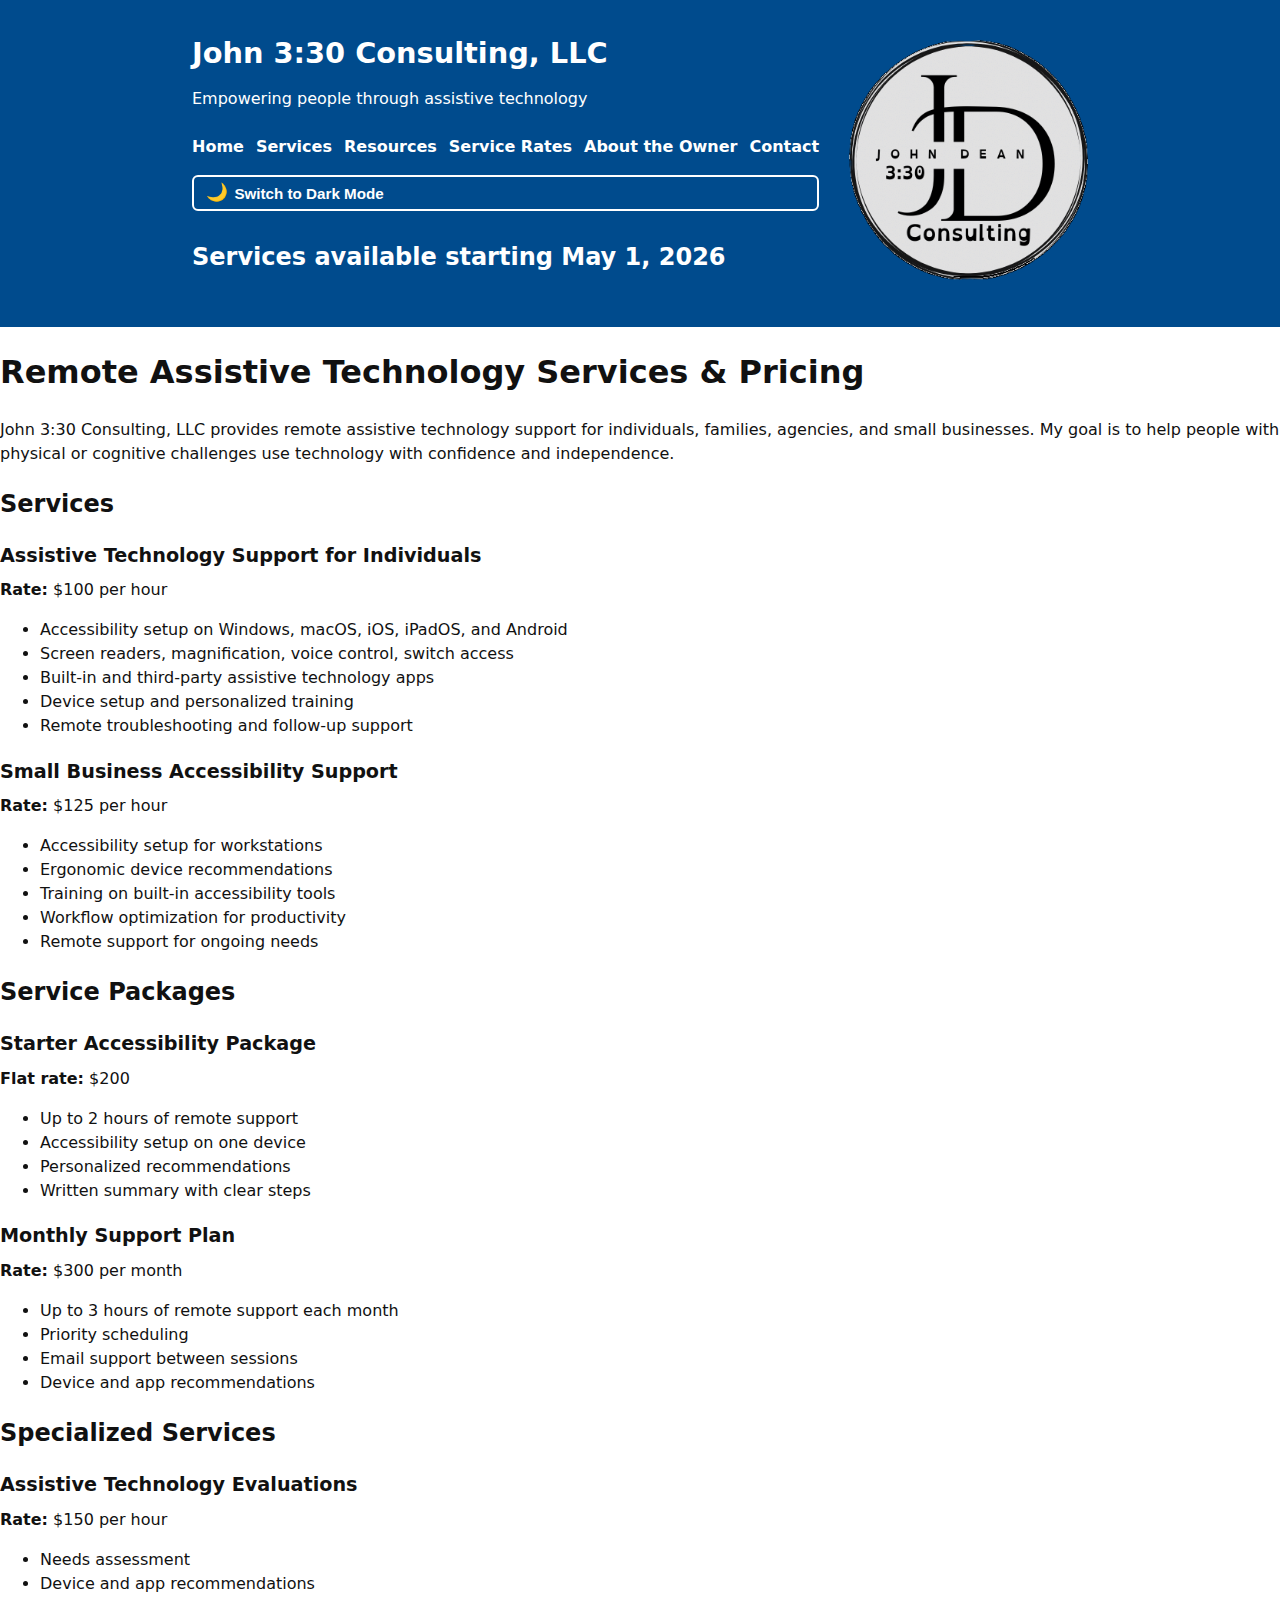
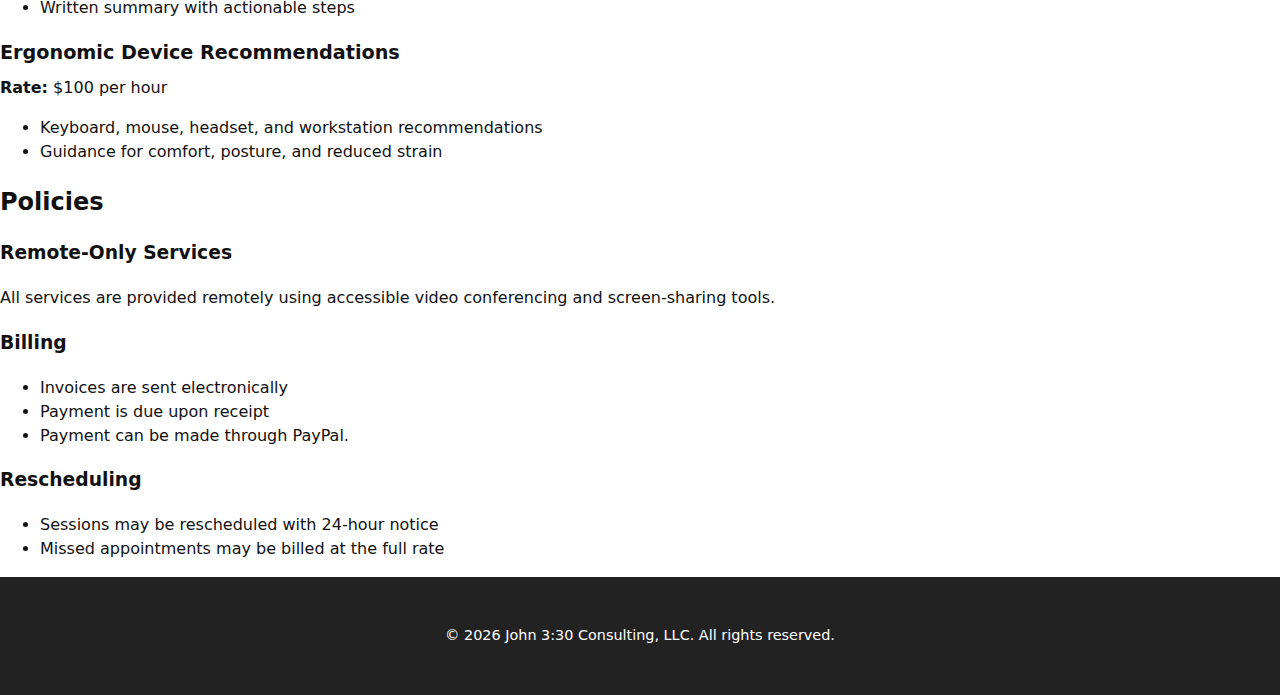
<file: service-rates.html>
<!DOCTYPE html>
<html lang="en">
<head>
  <meta charset="UTF-8">
  <title>Service Rates - John 3:30 Consulting, LLC</title>
  <meta name="viewport" content="width=device-width, initial-scale=1">
  <meta name="description" content="Service rates for services provided by John 3:30 Consulting, LLC.">
  <link rel="stylesheet" href="styles.css">
</head>
<body>
  <a class="skip-link" href="#main-content">Skip to main content</a>

  <header class="site-header">
  <div class="container header-layout">

    <!-- LEFT SIDE -->
    <div class="header-left">
      <h1 class="site-title">John 3:30 Consulting, LLC</h1>
      <p class="site-tagline">Empowering people through assistive technology</p>

      <nav class="site-nav" aria-label="Main navigation">
        <ul>
          <li><a href="index.html">Home</a></li>
          <li><a href="index.html#services">Services</a></li>
          <li><a href="resources.html">Resources</a></li>
          <li><a href="service-rates.html">Service Rates</a></li>
          <li><a href="about-owner.html">About the Owner</a></li>
          <li><a href="contact.html">Contact</a></li>
        </ul>
      </nav>

      <button id="theme-toggle" class="theme-toggle" aria-pressed="false">
        <span class="theme-icon" aria-hidden="true">🌙</span>
        <span class="theme-label">Toggle dark mode</span>
      </button>

      <h2>Services available starting May 1, 2026</h2>
    
    </div>

    <!-- RIGHT SIDE -->
    <a href="index.html" class="site-logo">
      <img src="images/john330consultinglogo.png"
           alt="John 3:30 Consulting logo"
           class="logo-image">
    </a>

  </div>
</header>

<main id="main-content">
 <section class="services-page" aria-labelledby="services-heading">
  <h1 id="services-heading">Remote Assistive Technology Services & Pricing</h1>

  <p class="intro">
    John 3:30 Consulting, LLC provides remote assistive technology support for individuals,
    families, agencies, and small businesses. My goal is to help people with
    physical or cognitive challenges use technology with confidence and independence.
  </p>

  <!-- Services Section -->
  <section aria-labelledby="core-services-heading">
    <h2 id="core-services-heading">Services</h2>

    <article class="service-block">
      <h3>Assistive Technology Support for Individuals</h3>
      <p class="rate"><strong>Rate:</strong> $100 per hour</p>
      <ul>
        <li>Accessibility setup on Windows, macOS, iOS, iPadOS, and Android</li>
        <li>Screen readers, magnification, voice control, switch access</li>
        <li>Built‑in and third‑party assistive technology apps</li>
        <li>Device setup and personalized training</li>
        <li>Remote troubleshooting and follow‑up support</li>
      </ul>
    </article>

    <article class="service-block">
      <h3>Small Business Accessibility Support</h3>
      <p class="rate"><strong>Rate:</strong> $125 per hour</p>
      <ul>
        <li>Accessibility setup for workstations</li>
        <li>Ergonomic device recommendations</li>
        <li>Training on built‑in accessibility tools</li>
        <li>Workflow optimization for productivity</li>
        <li>Remote support for ongoing needs</li>
      </ul>
    </article>
  </section>

  <!-- Packages Section -->
  <section aria-labelledby="packages-heading">
    <h2 id="packages-heading">Service Packages</h2>

    <article class="service-block">
      <h3>Starter Accessibility Package</h3>
      <p class="rate"><strong>Flat rate:</strong> $200</p>
      <ul>
        <li>Up to 2 hours of remote support</li>
        <li>Accessibility setup on one device</li>
        <li>Personalized recommendations</li>
        <li>Written summary with clear steps</li>
      </ul>
    </article>

    <article class="service-block">
      <h3>Monthly Support Plan</h3>
      <p class="rate"><strong>Rate:</strong> $300 per month</p>
      <ul>
        <li>Up to 3 hours of remote support each month</li>
        <li>Priority scheduling</li>
        <li>Email support between sessions</li>
        <li>Device and app recommendations</li>
      </ul>
    </article>
  </section>

  <!-- Specialized Services -->
  <section aria-labelledby="specialized-heading">
    <h2 id="specialized-heading">Specialized Services</h2>

    <article class="service-block">
      <h3>Assistive Technology Evaluations</h3>
      <p class="rate"><strong>Rate:</strong> $150 per hour</p>
      <ul>
        <li>Needs assessment</li>
        <li>Device and app recommendations</li>
        <li>Written summary with actionable steps</li>
      </ul>
    </article>

    <article class="service-block">
      <h3>Ergonomic Device Recommendations</h3>
      <p class="rate"><strong>Rate:</strong> $100 per hour</p>
      <ul>
        <li>Keyboard, mouse, headset, and workstation recommendations</li>
        <li>Guidance for comfort, posture, and reduced strain</li>
      </ul>
    </article>
  </section>

  <!-- Policies -->
  <section aria-labelledby="policies-heading">
    <h2 id="policies-heading">Policies</h2>

    <article class="policy-block">
      <h3>Remote‑Only Services</h3>
      <p>All services are provided remotely using accessible video conferencing and screen‑sharing tools.</p>
    </article>

    <article class="policy-block">
      <h3>Billing</h3>
      <ul>
        <li>Invoices are sent electronically</li>
        <li>Payment is due upon receipt</li>
        <li>Payment can be made through PayPal.</li>
      </ul>
    </article>

    <article class="policy-block">
      <h3>Rescheduling</h3>
      <ul>
        <li>Sessions may be rescheduled with 24‑hour notice</li>
        <li>Missed appointments may be billed at the full rate</li>
      </ul>
    </article>
  </section>
 </section>
</main>
  
<footer class="site-footer">
  <div class="container">
    <p>&copy; <span id="year"></span> John 3:30 Consulting, LLC. All rights reserved.</p>
  </div>
</footer>

  <script>
    // Simple, non-essential enhancement: keeps year current
    (function () {
      var yearSpan = document.getElementById('year');
      if (yearSpan) {
        yearSpan.textContent = new Date().getFullYear();
      }
    })();
  </script>

  <script>
  (function () {
    const toggle = document.getElementById('theme-toggle');
    const root = document.documentElement;
    const icon = toggle.querySelector('.theme-icon');
    const label = toggle.querySelector('.theme-label');

    // Detect system preference
    const prefersDark = window.matchMedia('(prefers-color-scheme: dark)').matches;

    // Load saved preference OR fall back to system preference
    const savedTheme = localStorage.getItem('theme');
    const initialTheme = savedTheme || (prefersDark ? 'dark' : 'light');

    // Apply initial theme
    if (initialTheme === 'dark') {
      root.classList.add('dark-mode');
      toggle.setAttribute('aria-pressed', 'true');
      icon.textContent = '🌞';
      label.textContent = 'Switch to Light Mode';
    } else {
      label.textContent = 'Switch to Dark Mode';
    }

    // Toggle theme on click
    toggle.addEventListener('click', function () {
      const isDark = root.classList.toggle('dark-mode');
      toggle.setAttribute('aria-pressed', isDark ? 'true' : 'false');
      localStorage.setItem('theme', isDark ? 'dark' : 'light');

      icon.textContent = isDark ? '🌞' : '🌙';
      label.textContent = isDark ? 'Switch to Light Mode' : 'Switch to Dark Mode';
    });
  })();
  </script>
</body>
</html>
</file>
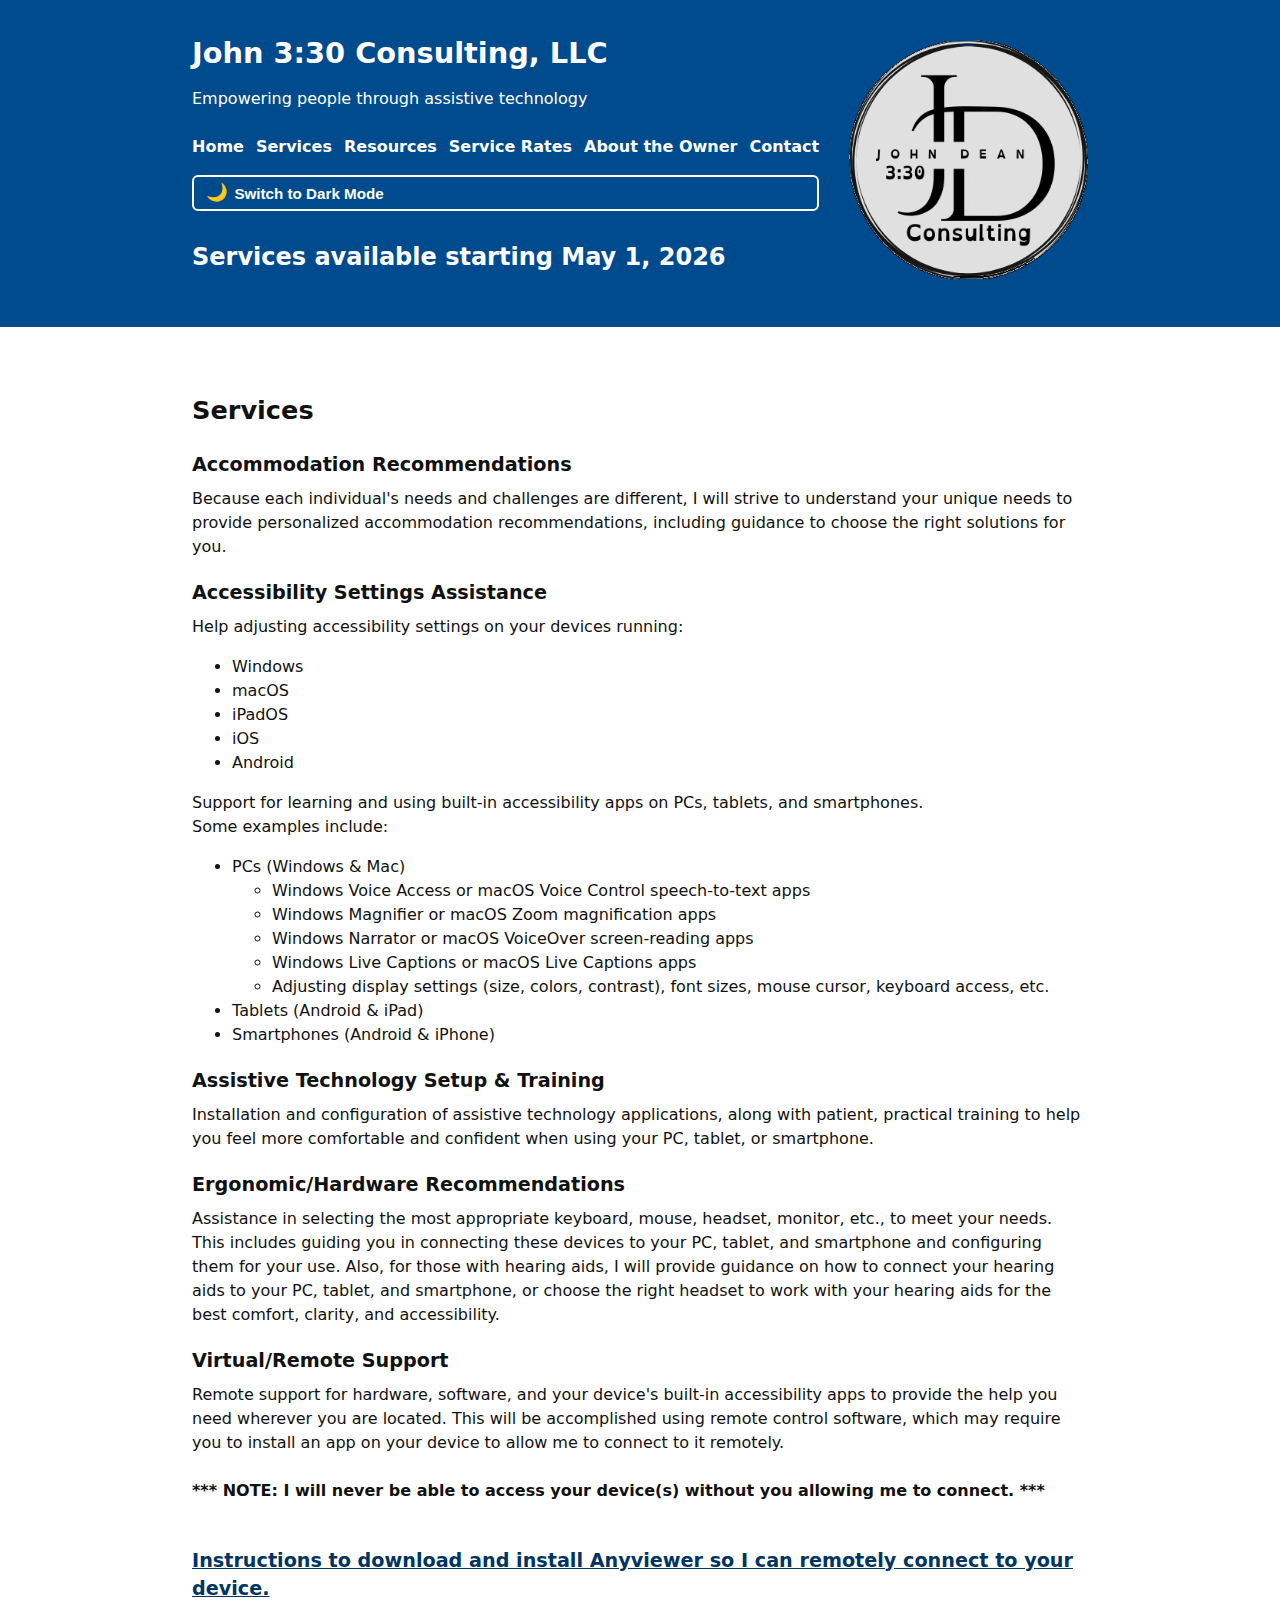
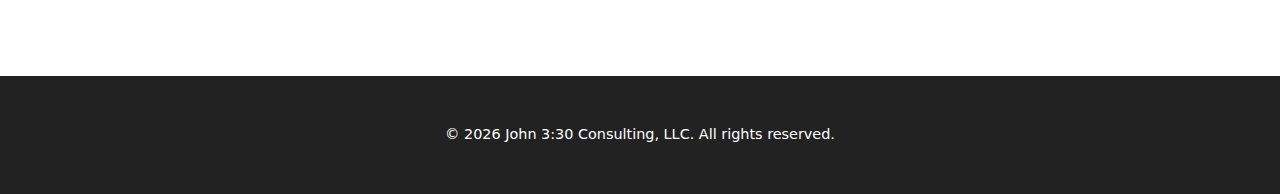
<file: services.html>
<!DOCTYPE html>
<html lang="en">
<head>
  <meta charset="UTF-8">
  <title>John 3:30 Consulting, LLC</title>
  <meta name="viewport" content="width=device-width, initial-scale=1">
  <meta name="description" content="John 3:30 Consulting, LLC provides assistive technology consulting, training, and support for individuals with physical or cognitive challenges.">
  <link rel="stylesheet" href="styles.css">
</head>
<body>
  <a class="skip-link" href="#main-content">Skip to main content</a>

  <header class="site-header">
  <div class="container header-layout">

    <!-- LEFT SIDE -->
    <div class="header-left">
      <h1 class="site-title">John 3:30 Consulting, LLC</h1>
      <p class="site-tagline">Empowering people through assistive technology</p>

      <nav class="site-nav" aria-label="Main navigation">
        <ul>
          <li><a href="index.html">Home</a></li>
          <li><a href="services.html">Services</a></li>
          <li><a href="resources.html">Resources</a></li>
          <li><a href="service-rates.html">Service Rates</a></li>
          <li><a href="about-owner.html">About the Owner</a></li>
          <li><a href="contact.html">Contact</a></li>
        </ul>
      </nav>

      <button id="theme-toggle" class="theme-toggle" aria-pressed="false">
        <span class="theme-icon" aria-hidden="true">🌙</span>
        <span class="theme-label">Toggle dark mode</span>
      </button>

      <h2>Services available starting May 1, 2026</h2>
    
    </div>

    <!-- RIGHT SIDE -->
    <a href="index.html" class="site-logo">
      <img src="images/john330consultinglogo.png"
           alt="John 3:30 Consulting logo"
           class="logo-image">
    </a>

  </div>
  </header>
  
  <main id="main-content">
    <section id="services" class="section">
      <div class="container">
        <h2>Services</h2>

        <article class="service-block">
          <h3>Accommodation Recommendations</h3>
          <p>
            Because each individual's needs and challenges are different, I will strive to understand your unique needs 
            to provide personalized accommodation recommendations, including guidance to choose the right solutions for you.
          </p>
        </article>

        <article class="service-block">
          <h3>Accessibility Settings Assistance</h3>
          <p>
            Help adjusting accessibility settings on your devices running:
          </p>
          <ul>
            <li>Windows</li>
            <li>macOS</li>
            <li>iPadOS</li>
            <li>iOS</li>
            <li>Android</li>
          </ul>
          <p>
            Support for learning and using built‑in accessibility apps on PCs, tablets, and smartphones.  <br>Some examples include:
          </p>
          <ul>
            <li>PCs (Windows &amp; Mac)</li>
            <ul>
              <li>Windows Voice Access or macOS Voice Control speech-to-text apps</li>
              <li>Windows Magnifier or macOS Zoom magnification apps</li>
              <li>Windows Narrator or macOS VoiceOver screen-reading apps</li>
              <li>Windows Live Captions or macOS Live Captions apps</li>
              <li>Adjusting display settings (size, colors, contrast), font sizes, mouse cursor, keyboard access, etc.</li>
            </ul>
            <li>Tablets (Android &amp; iPad)</li>
            <ul></ul>
            <li>Smartphones (Android &amp; iPhone)</li>
            <ul></ul>
          </ul>
        </article>

        <article class="service-block">
          <h3>Assistive Technology Setup &amp; Training</h3>
          <p>
            Installation and configuration of assistive technology applications, along with patient, practical
            training to help you feel more comfortable and confident when using your PC, tablet, or smartphone.
          </p>
        </article>

        <article class="service-block">
          <h3>Ergonomic/Hardware Recommendations</h3>
          <p>
            Assistance in selecting the most appropriate keyboard, mouse, headset, monitor, etc., to meet your needs.  This includes 
            guiding you in connecting these devices to your PC, tablet, and smartphone and configuring them for your use.  Also, 
            for those with hearing aids, I will provide guidance on how to connect your hearing aids to your PC, tablet, and 
            smartphone, or choose the right headset to work with your hearing aids for the best comfort, clarity, and accessibility.
          </p>
        </article>

        <article class="service-block">
          <h3>Virtual/Remote Support</h3>
          <p>
            Remote support for hardware, software, and your device's built-in accessibility apps to provide the help you need wherever 
            you are located.  This will be accomplished using remote control software, which may require you to install an app on your
            device to allow me to connect to it remotely.<br><br>
            <strong>*** NOTE: I will never be able to access your device(s) without you allowing me to connect. ***</strong>
          </p><br>
          <h3>
            <a href="anyviewer-instructions.html" target="_blank">Instructions to download and install Anyviewer so I can remotely connect to your device.</a>
          </h3>
        </article>
      </div>
    </section>
  </main>

  <footer class="site-footer">
    <div class="container">
      <p>&copy; <span id="year"></span> John 3:30 Consulting, LLC. All rights reserved.</p>
    </div>
  </footer>

  <script>
    // Simple, non-essential enhancement: keeps year current
    (function () {
      var yearSpan = document.getElementById('year');
      if (yearSpan) {
        yearSpan.textContent = new Date().getFullYear();
      }
    })();
  </script>

<script>
  (function () {
    const toggle = document.getElementById('theme-toggle');
    const root = document.documentElement;
    const icon = toggle.querySelector('.theme-icon');
    const label = toggle.querySelector('.theme-label');

    // Detect system preference
    const prefersDark = window.matchMedia('(prefers-color-scheme: dark)').matches;

    // Load saved preference OR fall back to system preference
    const savedTheme = localStorage.getItem('theme');
    const initialTheme = savedTheme || (prefersDark ? 'dark' : 'light');

    // Apply initial theme
    if (initialTheme === 'dark') {
      root.classList.add('dark-mode');
      toggle.setAttribute('aria-pressed', 'true');
      icon.textContent = '🌞';
      label.textContent = 'Switch to Light Mode';
    } else {
      label.textContent = 'Switch to Dark Mode';
    }

    // Toggle theme on click
    toggle.addEventListener('click', function () {
      const isDark = root.classList.toggle('dark-mode');
      toggle.setAttribute('aria-pressed', isDark ? 'true' : 'false');
      localStorage.setItem('theme', isDark ? 'dark' : 'light');

      icon.textContent = isDark ? '🌞' : '🌙';
      label.textContent = isDark ? 'Switch to Light Mode' : 'Switch to Dark Mode';
    });
  })();
</script>
</body>
</html>
</file>
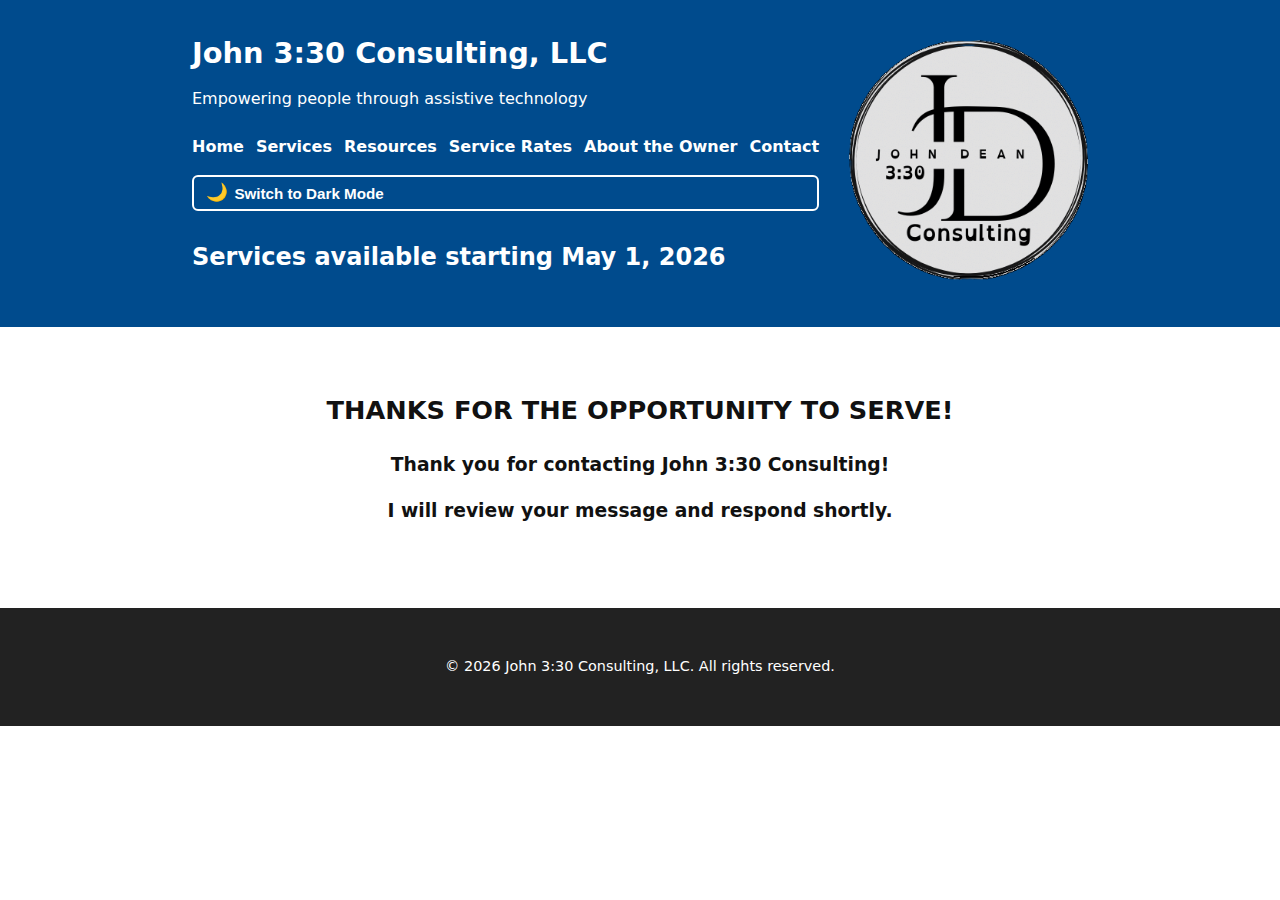
<file: thank-you.html>
<!DOCTYPE html>
<html lang="en">
<head>
  <meta charset="UTF-8">
  <title>Thank you for contacting John 3:30 Consulting, LLC</title>
  <meta name="viewport" content="width=device-width, initial-scale=1">
  <meta name="description" content="Thank you page displayed after sending a message to John 3:30 Consulting, LLC.">
  <link rel="stylesheet" href="styles.css">
</head>

<body>
  <a class="skip-link" href="#main-content">Skip to main content</a>

  <header class="site-header">
  <div class="container header-layout">

    <!-- LEFT SIDE -->
    <div class="header-left">
      <h1 class="site-title">John 3:30 Consulting, LLC</h1>
      <p class="site-tagline">Empowering people through assistive technology</p>

      <nav class="site-nav" aria-label="Main navigation">
        <ul>
          <li><a href="index.html">Home</a></li>
          <li><a href="index.html#services">Services</a></li>
          <li><a href="resources.html">Resources</a></li>
          <li><a href="service-rates.html">Service Rates</a></li>
          <li><a href="about-owner.html">About the Owner</a></li>
          <li><a href="about-owner.html#contact">Contact</a></li>
        </ul>
      </nav>

      <button id="theme-toggle" class="theme-toggle" aria-pressed="false">
        <span class="theme-icon" aria-hidden="true">🌙</span>
        <span class="theme-label">Toggle dark mode</span>
      </button>

      <h2>Services available starting May 1, 2026</h2>
      
    </div>

    <!-- RIGHT SIDE -->
    <a href="index.html" class="site-logo">
      <img src="images/john330consultinglogo.png"
           alt="John 3:30 Consulting logo"
           class="logo-image">
    </a>

  </div>
</header>

  <main id="main-content">
    <section class="section">
      <div class="container">
        <h2><center>THANKS FOR THE OPPORTUNITY TO SERVE!</center></h2>
        
        <h3><center><strong>Thank you for contacting John 3:30 Consulting!</strong></center></h3>
        <h3><center>I will review your message and respond shortly.</center></h3>
      </div>
    </section>
  </main>

  <footer class="site-footer">
    <div class="container">
      <p>&copy; <span id="year"></span> John 3:30 Consulting, LLC. All rights reserved.</p>
    </div>
  </footer>

  <script>
    (function () {
      var yearSpan = document.getElementById('year');
      if (yearSpan) {
        yearSpan.textContent = new Date().getFullYear();
      }
    })();
  </script>
  
  <script>
  (function () {
    const toggle = document.getElementById('theme-toggle');
    const root = document.documentElement;
    const icon = toggle.querySelector('.theme-icon');
    const label = toggle.querySelector('.theme-label');

    // Detect system preference
    const prefersDark = window.matchMedia('(prefers-color-scheme: dark)').matches;

    // Load saved preference OR fall back to system preference
    const savedTheme = localStorage.getItem('theme');
    const initialTheme = savedTheme || (prefersDark ? 'dark' : 'light');

    // Apply initial theme
    if (initialTheme === 'dark') {
      root.classList.add('dark-mode');
      toggle.setAttribute('aria-pressed', 'true');
      icon.textContent = '🌞';
      label.textContent = 'Switch to Light Mode';
    } else {
      label.textContent = 'Switch to Dark Mode';
    }

    // Toggle theme on click
    toggle.addEventListener('click', function () {
      const isDark = root.classList.toggle('dark-mode');
      toggle.setAttribute('aria-pressed', isDark ? 'true' : 'false');
      localStorage.setItem('theme', isDark ? 'dark' : 'light');

      icon.textContent = isDark ? '🌞' : '🌙';
      label.textContent = isDark ? 'Switch to Light Mode' : 'Switch to Dark Mode';
    });
  })();
</script>
</body>
</html>
</file>
<file: styles.css>
/* =========================================================
   GLOBAL VARIABLES & BASE STYLES
   ========================================================= */

:root {
  --color-bg: #ffffff;
  --color-bg-alt: #f4f4f7;
  --color-text: #111111;
  --color-accent: #004b8d;
  --color-accent-dark: #003463;
  --color-focus: #ffbf47;
  --font-body: system-ui, -apple-system, BlinkMacSystemFont, "Segoe UI", sans-serif;
}

*,
*::before,
*::after {
  box-sizing: border-box;
}

html {
  font-size: 100%;
}

body {
  margin: 0;
  font-family: var(--font-body);
  line-height: 1.5;
  color: var(--color-text);
  background-color: var(--color-bg);
}

p {
   margin: 0;
}

/* =========================================================
   SKIP LINK
   ========================================================= */

.skip-link {
  position: absolute;
  top: -40px;
  left: 0;
  background: var(--color-accent);
  color: #ffffff;
  padding: 0.5rem 1rem;
  z-index: 100;
  text-decoration: none;
}

.skip-link:focus {
  top: 0;
}

/* =========================================================
   LAYOUT CONTAINERS
   ========================================================= */

.container {
  max-width: 960px;
  margin: 0 auto;
  padding: 2rem;
}

/* Header layout: left group + right logo */
.header-layout {
  display: flex;
  justify-content: space-between;
  align-items: center;
  flex-wrap: nowrap;
}

.header-left {
  display: flex;
  flex-direction: column;
  gap: 0.5rem;
}

.site-logo {
  flex-shrink: 0;
}

.logo-image {
  height: 240px;
  width: auto;
}

/* =========================================================
   HEADER & NAVIGATION
   ========================================================= */

.site-header {
  background-color: var(--color-accent);
  color: #ffffff;
}

.site-title {
  margin: 0;
  font-size: 1.8rem;
}

.site-tagline {
  margin: 0.25rem 0 1rem;
  font-size: 1rem;
}

.site-nav ul {
  list-style: none;
  margin: 0;
  padding: 0;
  display: flex;
  flex-wrap: wrap;
  gap: 0.75rem;
}

.site-nav a {
  color: #ffffff;
  text-decoration: none;
  font-weight: 600;
}

.site-nav a:hover,
.site-nav a:focus {
  text-decoration: underline;
}

/* =========================================================
   THEME TOGGLE BUTTON
   ========================================================= */

.theme-toggle {
  display: inline-flex;
  align-items: center;
  gap: 0.4rem;
  padding: 0.45rem 0.75rem;
  font-size: 0.95rem;
  font-weight: 600;
  white-space: nowrap;
  border-radius: 6px;
  border: 2px solid currentColor;
  background: transparent;
  cursor: pointer;
  margin-top: 0.5rem;
  transition: color 0.25s ease, border-color 0.25s ease, background-color 0.25s ease;
}

.site-header .theme-toggle {
  color: #ffffff;
}

.theme-toggle:hover,
.theme-toggle:focus-visible {
  background-color: rgba(255, 255, 255, 0.15);
}

.theme-toggle .theme-icon {
  font-size: 1.1rem;
  line-height: 1;
}

/* =========================================================
   SECTIONS & CONTENT
   ========================================================= */

.section {
  padding: 2rem 0;
}

.section-alt {
  background-color: var(--color-bg-alt);
}

.section h2 {
  font-size: 1.6rem;
  margin-top: 0;
}

.service-block {
  margin-bottom: 0.5rem;
}

.service-block h3 {
  margin-bottom: 0.5rem;
  font-size: 1.2rem;
}

/* =========================================================
   CONTACT FORM
   ========================================================= */

form {
  max-width: 600px;
  margin-top: 1.6rem;
}

.form-group {
  margin-bottom: 1.25rem;
}

label {
  display: block;
  font-weight: 600;
  margin-bottom: 0.35rem;
}

input,
textarea {
  width: 100%;
  padding: 0.65rem;
  border: 2px solid black;
  border-radius: 4px;
  font-size: 1rem;
  font-family: inherit;
}

input:focus-visible,
textarea:focus-visible {
  border-color: var(--color-accent);
  outline: 3px solid var(--color-focus);
  outline-offset: 2px;
}

.button-primary {
  background-color: var(--color-accent);
  color: #ffffff;
  padding: 0.75rem 1.25rem;
  border: none;
  border-radius: 4px;
  font-size: 1rem;
  font-weight: 600;
  cursor: pointer;
}

.button-primary:hover,
.button-primary:focus-visible {
  background-color: var(--color-accent-dark);
}

/* =========================================================
   OWNER PHOTO
   ========================================================= */

.owner-photo {
  max-width: 340px;
  margin: 0 auto 2rem;
  text-align: center;
}

.responsive-photo {
  width: 100%;
  height: auto;
  border-radius: 8px;
  border: 3px solid var(--color-accent);
}

.owner-photo figcaption {
  margin-top: 0.5rem;
  font-size: 0.95rem;
  color: #444;
}

/* =========================================================
   LOGO DIVIDER
   ========================================================= */

.logo-divider {
  height: 40px;
  margin: 0;
  background-image: url("images/John330LogoWhiteBackground.png");
  background-repeat: repeat-x;
  background-position: center;
  background-size: 40px 20px;
}

/* =========================================================
   LOGO BOX
   ========================================================= */

.logo-box {
  padding: 1rem;
  border: 45px solid transparent;                 /* border thickness */
  border-image-source: url("images/John330LogoWhiteBackgroundSmall.png");
  border-image-slice: 10;                         /* slice LESS than full height */
  border-image-width: 45px;                       /* matches border thickness */
  border-image-repeat: repeat;                    /* tile logos around the box */
  background: none;
}


/* =========================================================
   FOOTER
   ========================================================= */

.site-footer {
  background-color: #222222;
  color: #ffffff;
  text-align: center;
  padding: 1rem 0;
  font-size: 0.9rem;
}

/* =========================================================
   LINKS & FOCUS STYLES
   ========================================================= */

a {
  color: var(--color-accent-dark);
}

a:focus-visible,
button:focus-visible,
[tabindex]:focus-visible {
  outline: 3px solid var(--color-focus);
  outline-offset: 2px;
}

a:focus {
  outline: 3px solid var(--color-focus);
  outline-offset: 2px;
}

/* =========================================================
   RESPONSIVE TWEAKS
   ========================================================= */

@media (max-width: 600px) {
  .site-nav ul {
    flex-direction: column;
    align-items: flex-start;
  }
}

/* =========================================================
   DARK MODE OVERRIDES
   ========================================================= */

html.dark-mode {
  --color-bg: #1a1a1a;
  --color-bg-alt: #2a2a2a;
  --color-text: #f2f2f2;
  --color-accent: #66aaff;
  --color-accent-dark: #3388dd;
  --color-focus: #ffbf47;
}

html.dark-mode .site-header {
  color: #000000;
}

html.dark-mode .site-nav a {
  color: #000000;
}

html.dark-mode .owner-photo figcaption {
  color: #ffffff !important;
}

html.dark-mode .theme-toggle {
  color: #000000;
  border-color: #000000;
}

html.dark-mode .theme-toggle:hover,
html.dark-mode .theme-toggle:focus-visible {
  background-color: rgba(0, 0, 0, 0.15);
}

html.dark-mode .logo-divider {
  background-image: url("images/John330LogoNoBackground.png");
}

html.dark-mode .logo-box {
   border-image-source: url("images/John330LogoNoBackgroundSmall.png");
}
</file>
